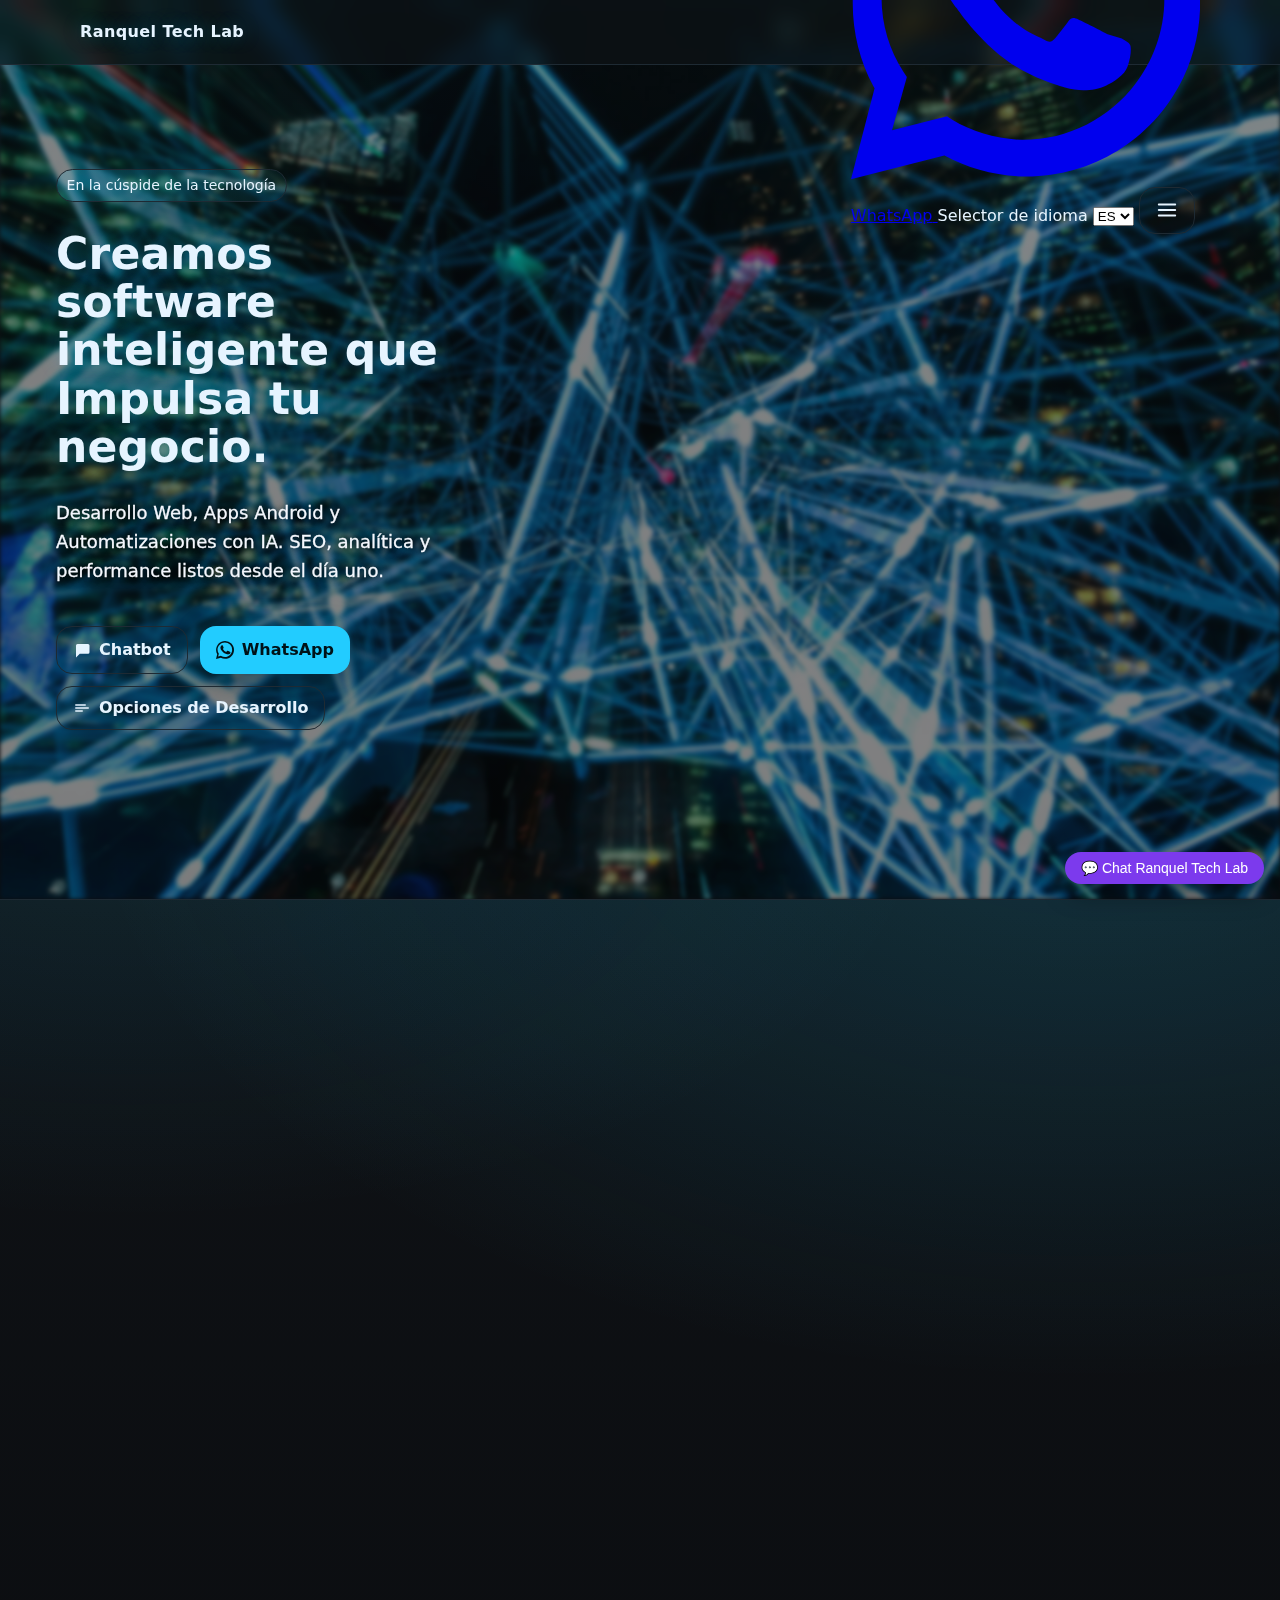
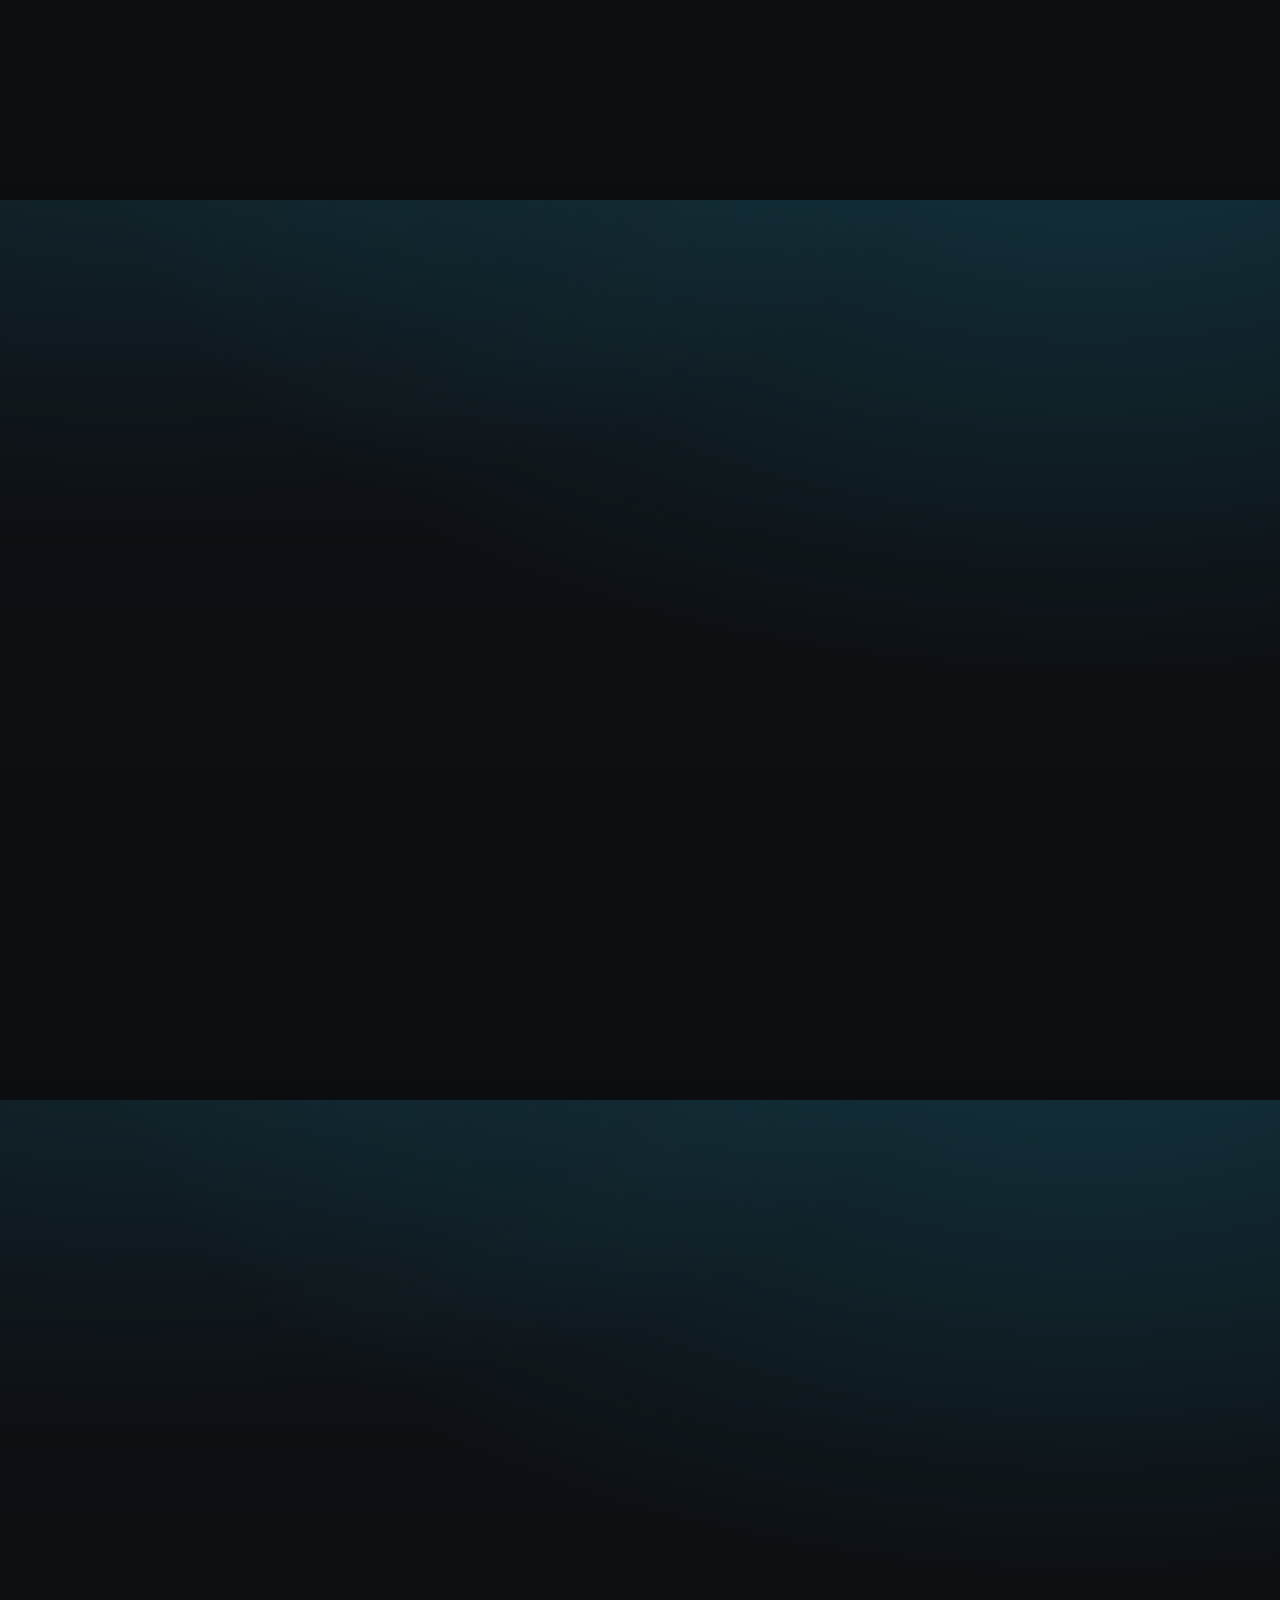
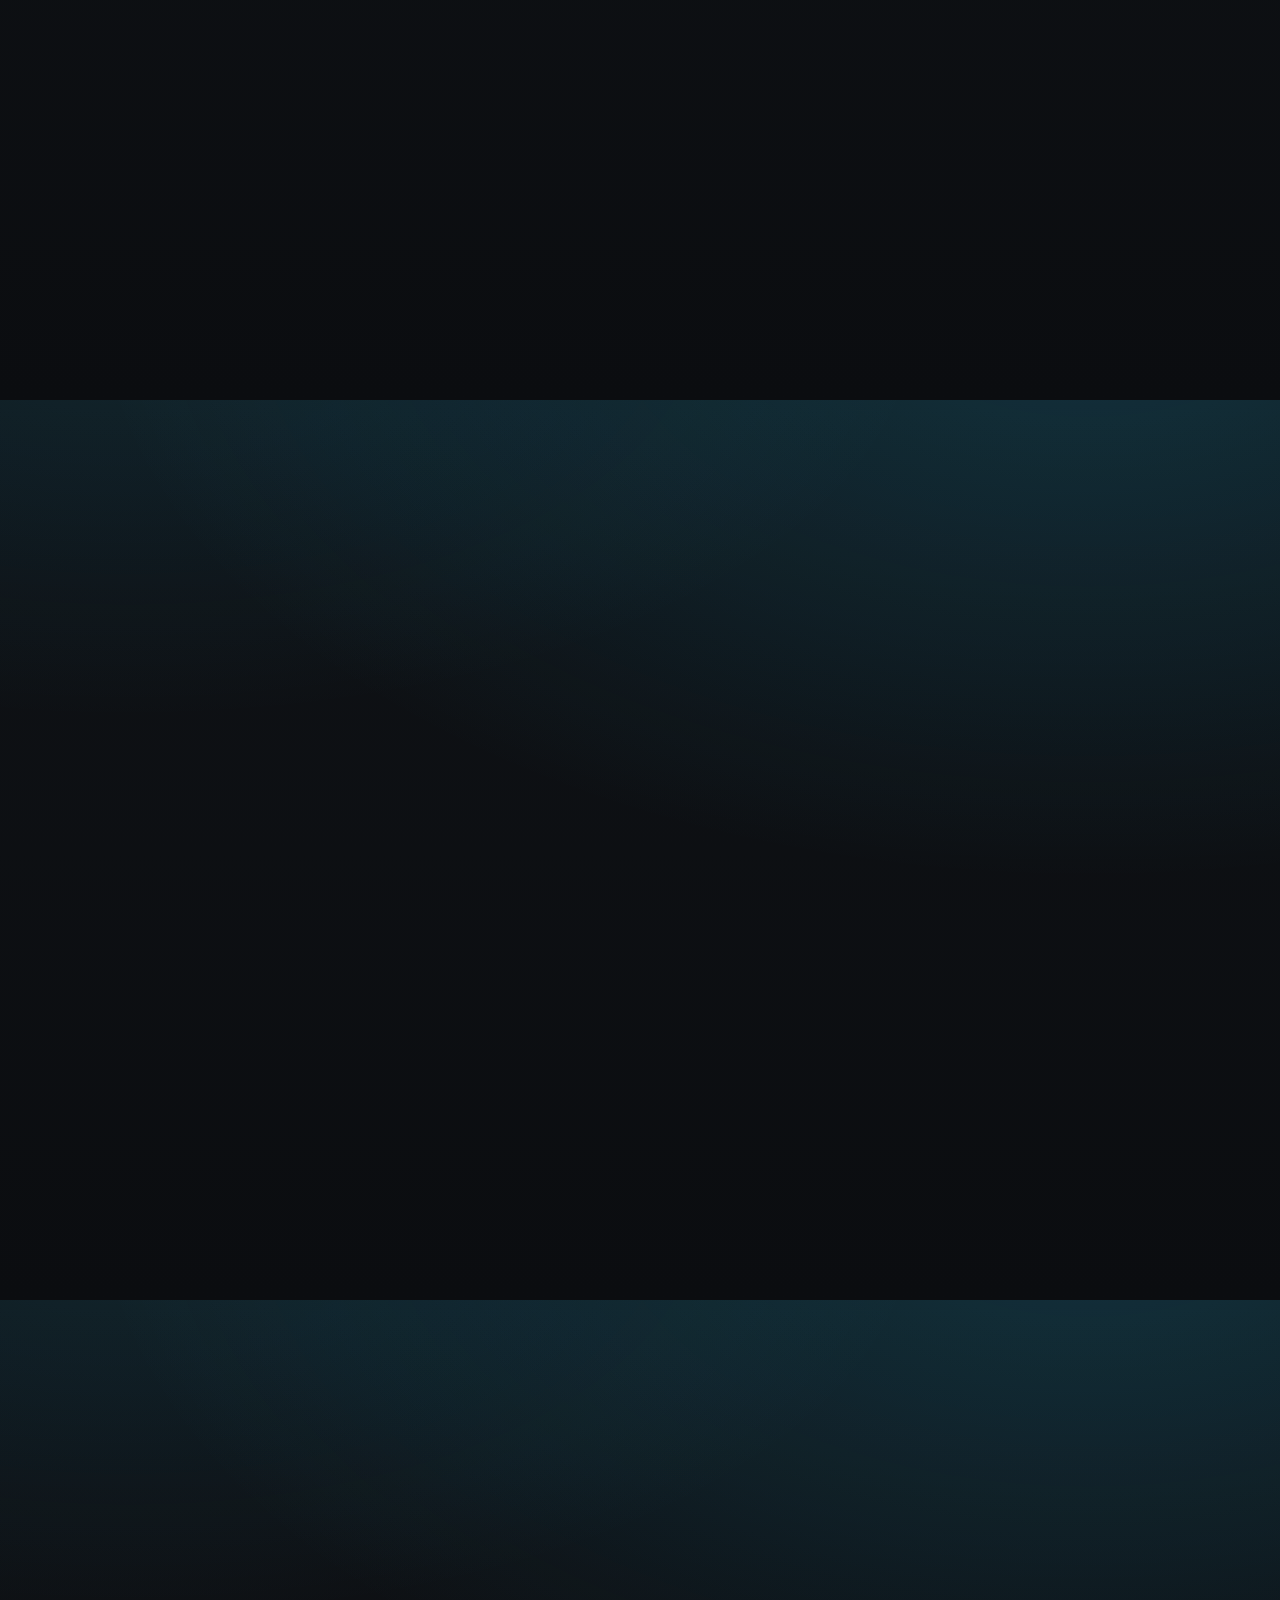
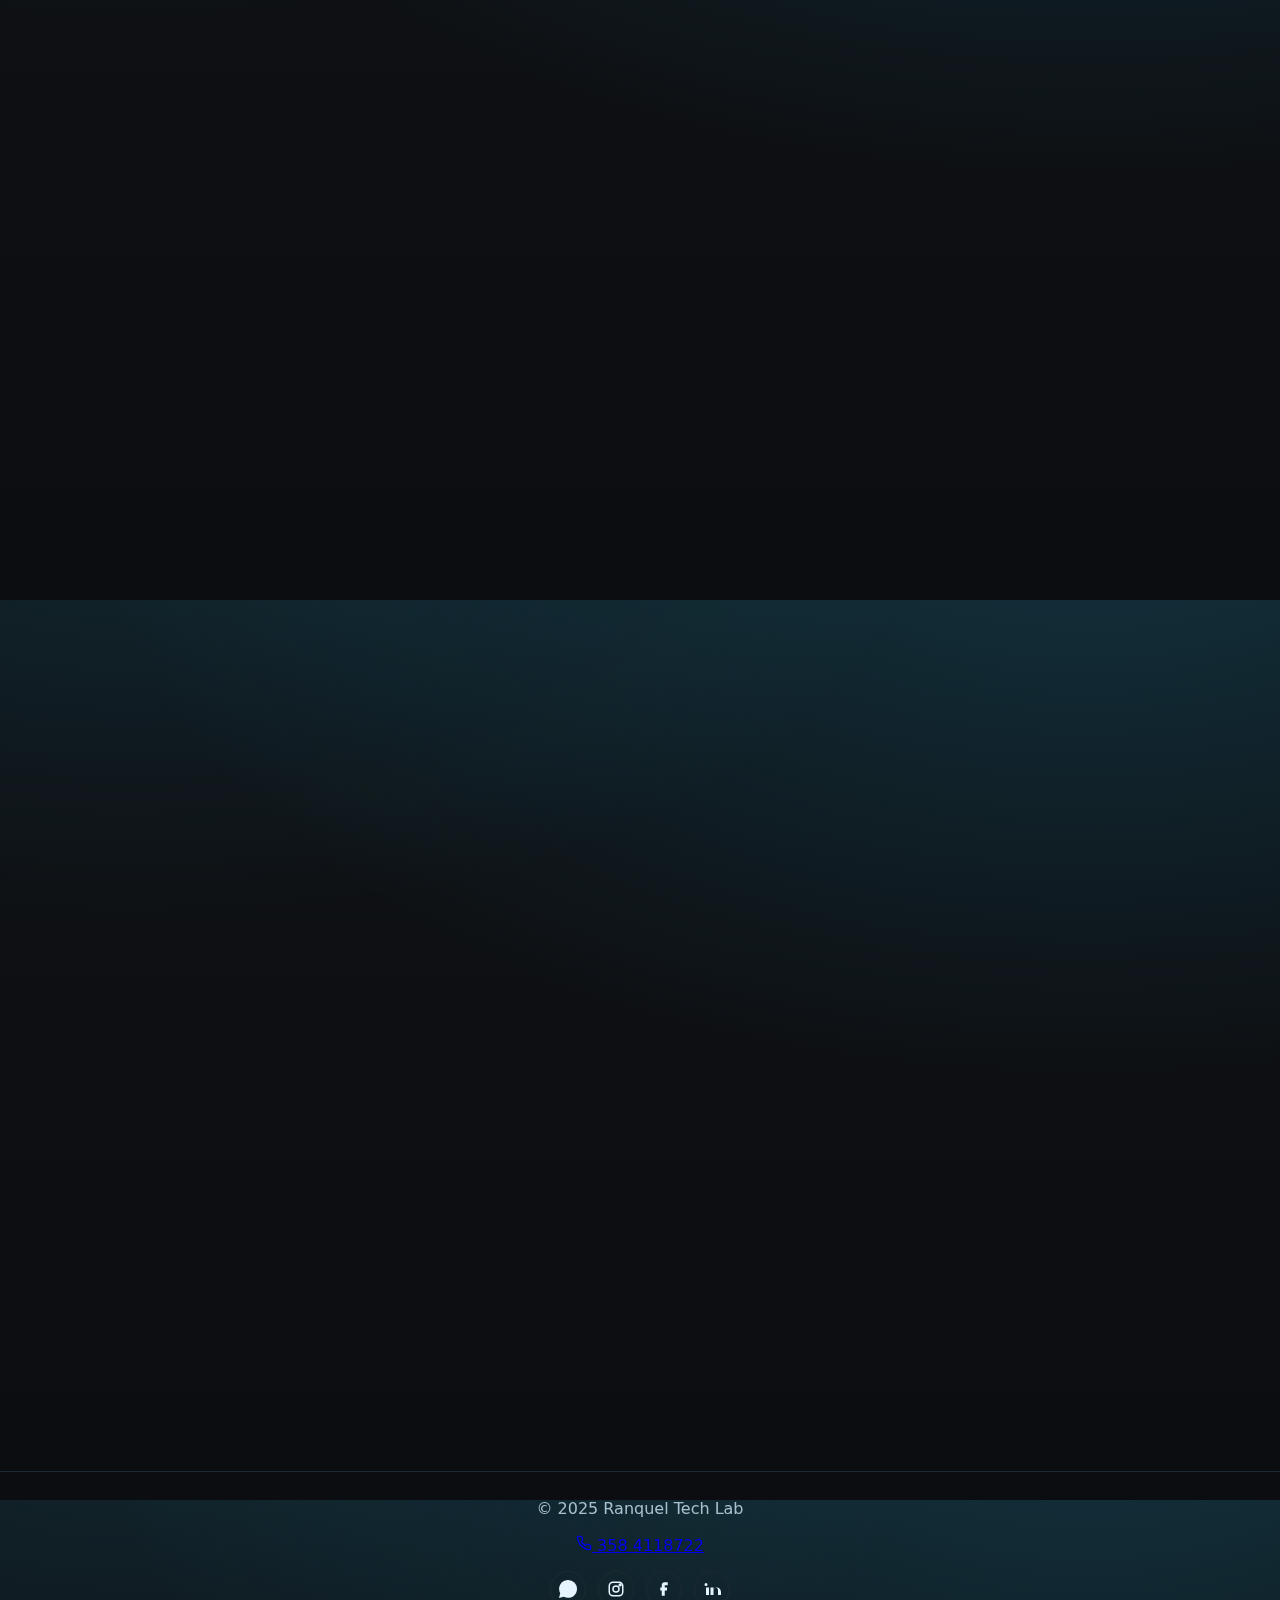
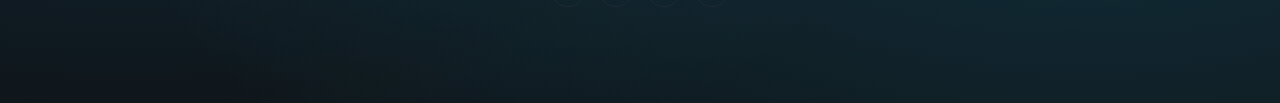
<file: index.html>
<!DOCTYPE html>
<html lang="es" class="dark">
<head>
  <!-- Google tag (gtag.js) -->
<script async src="https://www.googletagmanager.com/gtag/js?id=G-JY9JDYZB52"></script>
<script>
  window.dataLayer = window.dataLayer || [];
  function gtag(){dataLayer.push(arguments);}
  gtag('js', new Date());

  gtag('config', 'G-JY9JDYZB52');
</script>
  <!-- Google Tag Manager -->
<script>(function(w,d,s,l,i){w[l]=w[l]||[];w[l].push({'gtm.start':
new Date().getTime(),event:'gtm.js'});var f=d.getElementsByTagName(s)[0],
j=d.createElement(s),dl=l!='dataLayer'?'&l='+l:'';j.async=true;j.src=
'https://www.googletagmanager.com/gtm.js?id='+i+dl;f.parentNode.insertBefore(j,f);
})(window,document,'script','dataLayer','GTM-5KXJQC2L');</script>
<!-- End Google Tag Manager -->
  
  <meta charset="UTF-8">
  <meta name="viewport" content="width=device-width, initial-scale=1.0">
  <meta name="robots" content="index, follow">
  <meta name="referrer" content="strict-origin-when-cross-origin">
  <meta http-equiv="Content-Security-Policy" content="default-src 'self'; script-src 'self' 'unsafe-inline' https://www.googletagmanager.com https://www.google-analytics.com https://cdn.emailjs.com; connect-src 'self' https://www.googletagmanager.com https://www.google-analytics.com https://region1.google-analytics.com https://formsubmit.co; img-src 'self' data: https://www.google-analytics.com; style-src 'self' 'unsafe-inline'; object-src 'none'; frame-ancestors 'self'; form-action 'self' https://formsubmit.co; base-uri 'self'; upgrade-insecure-requests">
  
  <!-- SEO Meta Tags -->
  <title>Desarrollo Web, Apps e IA en Río Cuarto - Ranquel Tech Lab</title>
  <meta name="title" content="Desarrollo Web, Apps e IA en Río Cuarto - Ranquel Tech Lab">
 <meta name="description" content="Desarrollo web, tiendas online, apps Android/iOS y software con IA en Río Cuarto, Córdoba. Soluciones digitales para empresas de Argentina.">
  <meta name="keywords" content="desarrollo web Río Cuarto, diseño web Río Cuarto, agencia de desarrollo web en Río Cuarto, tienda online Río Cuarto, e-commerce Río Cuarto, desarrollo e-commerce Córdoba, desarrollo de páginas web Córdoba, desarrollo web Córdoba, desarrollo web Argentina, desarrollo de software a medida Río Cuarto, software para empresas Río Cuarto, software para pymes Córdoba, software para agro, software para campo, software para agricultura, software para supermercados, software para retail, inteligencia artificial aplicada, desarrollo de IA, chatbots para empresas, desarrollo de chatbot, automatización con IA, Ranquel Tech Lab">
  
  <!-- Open Graph -->
  <meta property="og:title" content="Desarrollo Web, Apps e IA en Río Cuarto - Ranquel Tech Lab">
  <meta property="og:description" content="Desarrollo web, tiendas online, apps Android/iOS y software con IA para empresas, agro y supermercados de Córdoba y toda Argentina.">
  <meta property="og:type" content="website">
  <meta property="og:image" content="https://www.ranquel.com.ar/images/Portada.webp">
  
  <!-- Favicon -->
  <link rel="icon" type="image/x-icon" href="./favicon.ico">
  
  <!-- Styles -->
  <link rel="stylesheet" href="./styles.css">
<script async src="https://www.googletagmanager.com/gtag/js?id=AW-958141767"></script><script>window.dataLayer=window.dataLayer||[];function gtag(){dataLayer.push(arguments);}gtag('js',new Date());gtag('config','AW-958141767');</script>
<link rel="canonical" href="https://www.ranquel.com.ar/" />
  <meta name="msvalidate.01" content="00DE2115FC620736E7EE40338539231F" />
  <script type="application/ld+json">
{
  "@context": "https://schema.org",
  "@graph": [
    {
      "@type": "Organization",
      "@id": "https://www.ranquel.com.ar/#organization",
      "name": "Ranquel Tech Lab",
      "url": "https://www.ranquel.com.ar/",
      "logo": "https://www.ranquel.com.ar/images/Logo-Ranquel-Tech-Lab.webp",
      "sameAs": [
        "https://www.linkedin.com/company/110287332/",
        "https://www.instagram.com/ranqueltechlab/",
        "https://www.facebook.com/ranqueltechlab"
      ]
    },
    {
      "@type": "LocalBusiness",
      "@id": "https://www.ranquel.com.ar/#localbusiness",
      "name": "Ranquel Tech Lab",
      "url": "https://www.ranquel.com.ar/",
      "image": "https://www.ranquel.com.ar/images/Portada.webp",
      "telephone": "+54 9 358 4118722",
      "address": {
        "@type": "PostalAddress",
        "addressLocality": "Río Cuarto",
        "addressRegion": "Córdoba",
        "addressCountry": "AR"
      },
      "areaServed": [
        { "@type": "City", "name": "Río Cuarto" },
        { "@type": "AdministrativeArea", "name": "Córdoba" },
        { "@type": "Country", "name": "Argentina" }
      ],
      "priceRange": "$$",
      "knowsAbout": [
        "desarrollo web",
        "tiendas online y e-commerce",
        "apps Android y iOS",
        "software a medida para empresas",
        "software para agro",
        "software para supermercados y retail",
        "chatbots con IA",
        "automatizaciones con inteligencia artificial",
        "SEO y publicidad online"
      ]
    },
    {
      "@type": "WebSite",
      "@id": "https://www.ranquel.com.ar/#website",
      "url": "https://www.ranquel.com.ar/",
      "name": "Ranquel Tech Lab",
      "inLanguage": "es",
      "publisher": {
        "@id": "https://www.ranquel.com.ar/#organization"
      }
    },
    {
      "@type": "BreadcrumbList",
      "@id": "https://www.ranquel.com.ar/#breadcrumb",
      "itemListElement": [
        {
          "@type": "ListItem",
          "position": 1,
          "name": "Inicio",
          "item": "https://www.ranquel.com.ar/"
        }
      ]
    }
  ]
}
</script>
  <meta property="og:url" content="https://www.ranquel.com.ar/">
  <meta name="robots" content="index,follow">

<meta name="twitter:card" content="summary_large_image">
<meta name="twitter:title" content="Desarrollo Web, Apps e IA en Río Cuarto - Ranquel Tech Lab">
<meta name="twitter:description" content="Desarrollo web, tiendas online, apps Android/iOS y software con IA para empresas, agro y supermercados de Córdoba y toda Argentina.">
<meta name="twitter:image" content="https://www.ranquel.com.ar/images/Portada.webp">
  <script type="application/ld+json">
{
  "@context": "https://schema.org",
  "@graph": [
    {
      "@type": "Organization",
      "@id": "https://www.ranquel.com.ar/#organization",
      "name": "Ranquel Tech Lab",
      "url": "https://www.ranquel.com.ar/",
      "logo": "https://www.ranquel.com.ar/images/Logo-Ranquel-Tech-Lab.webp",
      "sameAs": [
        "https://www.linkedin.com/company/110287332/",
        "https://www.instagram.com/ranqueltechlab/",
        "https://www.facebook.com/ranqueltechlab"
      ]
    },
    {
      "@type": "LocalBusiness",
      "@id": "https://www.ranquel.com.ar/#localbusiness",
      "name": "Ranquel Tech Lab",
      "url": "https://www.ranquel.com.ar/",
      "image": "https://www.ranquel.com.ar/images/Portada.webp",
      "telephone": "+54 9 358 4118722",
      "address": {
        "@type": "PostalAddress",
        "addressLocality": "Río Cuarto",
        "addressRegion": "Córdoba",
        "addressCountry": "AR"
      },
      "areaServed": [
        { "@type": "City", "name": "Río Cuarto" },
        { "@type": "AdministrativeArea", "name": "Córdoba" },
        { "@type": "Country", "name": "Argentina" }
      ],
      "priceRange": "$$",
      "knowsAbout": [
        "desarrollo web",
        "tiendas online y e-commerce",
        "apps Android y iOS",
        "software a medida para empresas",
        "software para agro",
        "software para supermercados y retail",
        "chatbots con IA",
        "automatizaciones con inteligencia artificial",
        "SEO y publicidad online"
      ]
    },
    {
      "@type": "WebSite",
      "@id": "https://www.ranquel.com.ar/#website",
      "url": "https://www.ranquel.com.ar/",
      "name": "Ranquel Tech Lab",
      "inLanguage": "es",
      "publisher": {
        "@id": "https://www.ranquel.com.ar/#organization"
      }
    },
    {
      "@type": "BreadcrumbList",
      "@id": "https://www.ranquel.com.ar/#breadcrumb",
      "itemListElement": [
        {
          "@type": "ListItem",
          "position": 1,
          "name": "Inicio",
          "item": "https://www.ranquel.com.ar/"
        }
      ]
    }
  ]
}
</script>
<!-- Google tag (gtag.js) -->
<script async src="https://www.googletagmanager.com/gtag/js?id=AW-958141767"></script>
<script>
  window.dataLayer = window.dataLayer || [];
  function gtag(){dataLayer.push(arguments);}
  gtag('js', new Date());

  gtag('config', 'AW-958141767');
</script>
  <!-- Event snippet for Reservar cita conversion page -->
<script>
  gtag('event', 'conversion', {'send_to': 'AW-958141767/aqEJCMyjvccbEMeq8MgD'});
</script>

<meta name="twitter:url" content="https://www.ranquel.com.ar/">
  <!-- Bing Webmaster Tools verification -->
  <meta name="msvalidate.01" content="00DE2115FC620736E7EE40338539231F" />
</head>
<body>

  <!-- Formulario oculto para leads (FormSubmit) -->
  <form
    id="leadForm"
    action="https://formsubmit.co/ajax/ranqueltechlab@gmail.com"
    method="POST"
    style="display:none;"
  >
    <input type="hidden" name="nombre" />
    <input type="hidden" name="whatsapp" />
    <input type="hidden" name="email" />
    <input type="hidden" name="presupuesto" />
    <input type="hidden" name="observaciones" />

    <input type="hidden" name="_next" value="https://www.ranquel.com.ar/gracias" />
    <input type="hidden" name="_subject" value="Nuevo presupuesto desde el chatbot" />
  </form>

  <!-- EmailJS SDK + configuración de plantillas -->
  <script src="https://cdn.emailjs.com/sdk/3.11.0/email.min.js"></script>
  <script>
    window.EMAILJS_CONFIG = {
      publicKey: 'TU_PUBLIC_KEY',
      serviceId: 'service_xxxxxx',
      templateLead: 'template_presupuesto',
      templateVideollamada: 'template_videollamada'
    };

    (function () {
      if (window.emailjs && window.EMAILJS_CONFIG.publicKey) {
        emailjs.init(window.EMAILJS_CONFIG.publicKey);
      }
    })();
  </script>

  <!-- Header -->
  <header id="header" class="backdrop">
    <nav class="wrap">
      <a href="#" class="logo neon" data-nav="inicio">Ranquel Tech Lab</a>
      <div class="nav-actions">
        <a href="https://wa.me/5493584118722" class="nav-whatsapp" data-whatsapp-location="wsp_head">
          <svg viewBox="0 0 24 24" fill="currentColor" aria-hidden="true">
            <path d="M20.52 3.48A11.94 11.94 0 0 0 12.06 0C5.46 0 0.12 5.34 0.12 11.94c0 2.1.54 4.08 1.5 5.82L0 24l6.42-1.62c1.68.9 3.6 1.44 5.64 1.44 6.6 0 11.94-5.34 11.94-11.94 0-3.18-1.26-6.06-3.48-8.4ZM12.06 21.3c-1.86 0-3.6-.48-5.1-1.38l-.36-.24-3.78.96 1.02-3.66-.24-.36a9.6 9.6 0 0 1-1.5-5.04c0-5.34 4.38-9.72 9.72-9.72a9.7 9.7 0 0 1 6.9 2.88 9.7 9.7 0 0 1 2.82 6.84c0 5.34-4.38 9.72-9.72 9.72Zm5.58-7.26c-.3-.18-1.74-.9-2.01-1.02-.27-.12-.48-.18-.69.12-.21.3-.78 1.02-.96 1.23-.18.21-.36.24-.66.06-.3-.18-1.26-.45-2.4-1.5-.9-.81-1.5-1.8-1.68-2.1-.18-.3-.02-.48.16-.66.16-.16.3-.36.45-.54.15-.18.21-.3.3-.51.09-.21.03-.39-.03-.57-.06-.18-.69-1.65-.96-2.28-.24-.57-.48-.48-.69-.48h-.57c-.21 0-.57.09-.87.39-.3.3-1.14 1.11-1.14 2.7 0 1.59 1.17 3.12 1.35 3.33.18.21 2.31 3.51 5.61 4.83.78.33 1.38.51 1.86.66.78.24 1.5.21 2.07.12.63-.09 1.95-.78 2.22-1.53.27-.75.27-1.38.18-1.53-.09-.15-.27-.24-.57-.42Z" />
          </svg>
          <span>WhatsApp</span>
        </a>
        <label class="visually-hidden" for="langSelector">Selector de idioma</label>
        <select id="langSelector" class="lang-select">
          <option value="es" selected>ES</option>
          <option value="en">EN</option>
        </select>
        <button id="menuToggle" class="btn btn-ghost" aria-label="Abrir menú" aria-expanded="false">
        <svg id="menuIcon" width="22" height="22" viewBox="0 0 24 24" fill="none" stroke="currentColor" stroke-width="2" stroke-linecap="round" stroke-linejoin="round">
          <path d="M3 6h18"/>
          <path d="M3 12h18"/>
          <path d="M3 18h18"/>
        </svg>
        </button>
      </div>
    </nav>
    <div id="mobileMenu" class="mobile-menu" style="display: none;">
      <ul class="wrap">
        <li><a href="#" class="panel" data-nav="inicio" data-i18n="nav.home">Inicio</a></li>
        <li><a href="#about" class="panel" data-anchor="about" data-i18n="nav.about">Sobre</a></li>
        <li><a href="#services" class="panel" data-anchor="services" data-i18n="nav.services">Servicios</a></li>
        <li><a href="#ia" class="panel" data-anchor="ia" data-i18n="nav.ai">IA aplicada</a></li>
        <li><a href="#marketing" class="panel" data-anchor="marketing" data-i18n="nav.marketing">Marketing</a></li>
        <li><a href="#metodo" class="panel" data-anchor="metodo" data-i18n="nav.method">Método</a></li>
        <li><a href="#" class="panel" data-nav="opciones" data-i18n="nav.options">Opciones de Desarrollo</a></li>
      </ul>
    </div>
  </header>

  <!-- Main Content -->
  <main id="mainContent">
    
    <!-- Vista Inicio -->
    <div id="vistaInicio">
      
      <!-- Hero Section -->
      <section id="hero">
        <div class="hero-background"></div>
        <div class="wrap">
          <div class="hero-content">
            <div class="hero-text">
              <span class="badge" data-reveal data-i18n="hero.badge">En la cúspide de la tecnología</span>
              <h1 class="neon" data-reveal data-i18n="hero.title">Creamos software inteligente que<br>Impulsa tu negocio.</h1>
              <p class="hero-subtitle" data-reveal data-i18n="hero.subtitle">Desarrollo Web, Apps Android, Automatizaciones con IA. SEO, analítica y performance listos desde el día uno.</p>
              <div class="hero-buttons" data-reveal>
            <button id="btnChatbot" class="btn btn-ghost">
              <svg width="18" height="18" viewBox="0 0 24 24" fill="currentColor">
                <path d="M4 4h16a2 2 0 0 1 2 2v9a2 2 0 0 1-2 2H9l-5 5V6a2 2 0 0 1 2-2Z"/>
              </svg>
              <span data-i18n="hero.chatbot">Chatbot</span>
            </button>
            <a href="https://wa.me/5493584118722" class="btn btn-accent glow" data-whatsapp-location="hero">
              <svg width="18" height="18" viewBox="0 0 24 24" fill="currentColor">
                <path d="M20.52 3.48A11.94 11.94 0 0 0 12.06 0C5.46 0 0.12 5.34 0.12 11.94c0 2.1.54 4.08 1.5 5.82L0 24l6.42-1.62c1.68.9 3.6 1.44 5.64 1.44 6.6 0 11.94-5.34 11.94-11.94 0-3.18-1.26-6.06-3.48-8.4ZM12.06 21.3c-1.86 0-3.6-.48-5.1-1.38l-.36-.24-3.78.96 1.02-3.66-.24-.36a9.6 9.6 0 0 1-1.5-5.04c0-5.34 4.38-9.72 9.72-9.72a9.7 9.7 0 0 1 6.9 2.88 9.7 9.7 0 0 1 2.82 6.84c0 5.34-4.38 9.72-9.72 9.72Zm5.58-7.26c-.3-.18-1.74-.9-2.01-1.02-.27-.12-.48-.18-.69.12-.21.3-.78 1.02-.96 1.23-.18.21-.36.24-.66.06-.3-.18-1.26-.45-2.4-1.5-.9-.81-1.5-1.8-1.68-2.1-.18-.3-.02-.48.16-.66.16-.16.3-.36.45-.54.15-.18.21-.3.3-.51.09-.21.03-.39-.03-.57-.06-.18-.69-1.65-.96-2.28-.24-.57-.48-.48-.69-.48h-.57c-.21 0-.57.09-.87.39-.3.3-1.14 1.11-1.14 2.7 0 1.59 1.17 3.12 1.35 3.33.18.21 2.31 3.51 5.61 4.83.78.33 1.38.51 1.86.66.78.24 1.5.21 2.07.12.63-.09 1.95-.78 2.22-1.53.27-.75.27-1.38.18-1.53-.09-.15-.27-.24-.57-.42Z"/>
              </svg>
              <span data-i18n="hero.whatsapp">WhatsApp</span>
            </a>
                          <button id="btnOpciones" class="btn btn-ghost">
              <svg width="18" height="18" viewBox="0 0 24 24" fill="currentColor">
                <path d="M3 7h14v2H3V7Zm0 4h18v2H3v-2Zm0 4h10v2H3v-2Z"/>
              </svg>
              <span data-i18n="hero.options">Opciones de Desarrollo</span>
            </button>
          </div>
            </div>
          </div>
        </div>
      </section>

      <!-- About Section -->
      <section id="about" class="wrap section-padding">
        <h2 class="section-title" data-reveal data-i18n="about.title">Sobre nosotros</h2>
        <div class="about-grid">
          <div data-reveal>
            <p data-i18n="about.p1">En Ranquel Tech Lab diseñamos y desarrollamos sitios web, apps Android y sistemas en Java integrados con IA. Unimos diseño, código y automatización para convertir ideas en productos reales, medibles y escalables.</p>
            <p data-i18n="about.p2">Por que todo se puede <strong>Codificar</strong>, podemos diseñar el software a medida que necesites. Nos comentas donde está tu cuello de botella o tu necesidad de mejora, analizamos la situación y damos soluciones.</p>
            <div style="margin-top: 16px;">
              <button class="btn btn-accent glow btn-opciones" data-i18n="about.cta">Conocé Opciones de Desarrollo</button>
            </div>
          </div>
          <div class="thumb" data-reveal>
            <img class="thumb-img" alt="Sobre nosotros" src="./images/Sobre-nosotros.webp" loading="lazy">
          </div>
        </div>
      </section>

      <!-- Services Section -->
      <section id="services" class="wrap section-padding">
        <h2 class="section-title" data-reveal data-i18n="services.title">Servicios</h2>
        <div class="grid grid-3">
          <article class="panel glow" data-reveal>
            <div class="thumb">
              <img class="thumb-img" alt="Desarrollo Web" src="./images/Desarrollo-web.webp" loading="lazy">
            </div>
            <h3 data-i18n="services.web.title">Desarrollo Web</h3>
            <p data-i18n="services.web.desc">Resolvemos de posicionamiento web y marca, performance, e-commerce (tiendas digitales) y landings rápidas.</p>
          </article>
          <article class="panel glow" data-reveal>
            <div class="thumb">
              <img class="thumb-img" alt="Dominios" src="./images/Dominios.webp" loading="lazy">
            </div>
            <h3 data-i18n="services.domains.title">Dominios</h3>
            <p data-i18n="services.domains.desc">Nos encargamos de tu hosting y el dominio que necesitás para tu página web.</p>
          </article>
          <article class="panel glow" data-reveal>
            <div class="thumb">
              <img class="thumb-img" alt="Apps Android" src="./images/Apps-android.webp" loading="lazy">
            </div>
            <h3 data-i18n="services.apps.title">Apps Multi dispositivos</h3>
            <p data-i18n="services.apps.desc">Generamos Apps optimizadas para todos los dispositivos en Java/Kotlin, publicación en Play Store y App Store.</p>
          </article>
          <article class="panel glow" data-reveal>
            <div class="thumb">
              <img class="thumb-img" alt="Sistemas a medida" src="./images/Sistemas-a-medida.webp" loading="lazy">
            </div>
            <h3 data-i18n="services.systems.title">Sistemas a medida</h3>
            <p data-i18n="services.systems.desc">Por que toda empresa es unica, generamos las soluciones a la altura de tu negocio o sistema, Java/Node.js, dashboards y microservicios y mucho más.</p>
          </article>
          <article class="panel glow" data-reveal>
            <div class="thumb">
              <img class="thumb-img" alt="SEO + Ads" src="./images/SEO-+-Ads.webp" loading="lazy">
            </div>
            <h3 data-i18n="services.seo.title">SEO + Ads</h3>
            <p data-i18n="services.seo.desc">PUblicitá en los principales buscadores y Apps del momento Google- Bing - Meta con medición y experimentos. Tu Web/App reconocible en el mundo.</p>
          </article>
          <article class="panel glow" data-reveal>
            <div class="thumb">
              <img class="thumb-img" alt="Analítica" src="./images/Analitica.webp" loading="lazy">
            </div>
            <h3 data-i18n="services.analytics.title">Analítica</h3>
            <p data-i18n="services.analytics.desc"> Conectamos tu App/Web a todo el sistema web para reconocimiento de los entornos digitales como Google Analitycs, GTM, Search Console, Meta y Bing Webmaste, para obtener datos fidelignos y con esto poder tomar las mejores desiciones, tanto publicitarias como de ventas o exposición de tu marca.. .</p>
          </article>
        </div>
      </section>

      <!-- IA Aplicada Section -->
      <section id="ia" class="wrap section-padding">
        <div class="text-center">
        <h2 class="neon section-title" data-reveal data-i18n="ia.title">IA aplicada</h2>
          <p data-reveal data-i18n="ia.subtitle">En Ranquel Tech Lab la IA no es un extra: es parte del producto. Construimos caminos concretos para llevarla a tus procesos hoy, con métricas claras y foco en ROI. Aplicando Tecnología de Punta.</p>
        </div>
        <div class="grid grid-3">
          <article class="panel glow" data-reveal>
            <div class="thumb">
              <img class="thumb-img" alt="Asesoramiento" src="./images/Asesoramiento.webp" loading="lazy">
            </div>
            <h3 data-i18n="ia.consulting.title">Asesoramiento</h3>
            <p data-i18n="ia.consulting.desc">Auditamos procesos, datos, medimos tu madurez digital y detectamos "quick wins". Entregamos un plan 30-60-90 días con casos de uso priorizados, costos, métricas y ROI estimado para acelerar resultados.</p>
          </article>
          <article class="panel glow" data-reveal>
            <div class="thumb">
              <img class="thumb-img" alt="GPTs a medida" src="./images/GPTs-a-medida.webp" loading="lazy">
            </div>
            <h3 data-i18n="ia.gpts.title">GPTs a medida</h3>
            <p data-i18n="ia.gpts.desc">Creamos asistentes con el contexto de tu negocio (documentos, políticas, catálogos) y reglas propias. Se conectan a tus sistemas (ERP/CRM/AFIP/Sheets) para automatizar tareas, responder con trazabilidad y ejecutar flujos end-to-end.</p>
          </article>
          <article class="panel glow" data-reveal>
            <div class="thumb">
              <img class="thumb-img" alt="Bots conversacionales" src="./images/Bots-conversacionales.webp" loading="lazy">
            </div>
            <h3 data-i18n="ia.bots.title">Bots conversacionales</h3>
            <p data-i18n="ia.bots.desc">Web/WhatsApp/Instagram que atienden, reservan, cobran y escalan a un humano cuando corresponde. Entrenados con tu contenido, con analytics de conversaciones y mejoras continuas para elevar la experiencia del cliente.</p>
          </article>
        </div>
        <div class="text-center" style="margin-top: 20px;">
          <button class="btn btn-accent glow btn-opciones" data-reveal data-i18n="ia.cta">Conocé Opciones de Desarrollo</button>
        </div>
      </section>

      <!-- Marketing Section -->
      <section id="marketing" class="wrap section-padding">
        <h2 class="neon section-title text-center" data-reveal data-i18n="marketing.title">Marketing</h2>
        <p class="text-center marketing-subtitle" data-reveal data-i18n="marketing.subtitle">Con 13 años de experiencia en Marketing digital, hacemos que el dinero de tu inversión en publicidad digital rinda como Nunca Antes.</p>
        <div class="marketing-icons" data-reveal>
          <img src="./images/google.svg" alt="Google" class="marketing-icon" loading="lazy">
          <img src="./images/google-ads.svg" alt="Google Ads" class="marketing-icon" loading="lazy">
          <img src="./images/google-tag-manager.svg" alt="Google Tag Manager" class="marketing-icon" loading="lazy">
          <img src="./images/google-analytics.svg" alt="Google Analytics" class="marketing-icon" loading="lazy">
          <img src="./images/google-search-console.svg" alt="Google Search Console" class="marketing-icon" loading="lazy">
          <img src="./images/facebook.svg" alt="Facebook" class="marketing-icon" loading="lazy">
          <img src="./images/instagram.svg" alt="Instagram" class="marketing-icon" loading="lazy">
          <img src="./images/whatsapp.svg" alt="WhatsApp" class="marketing-icon" loading="lazy">
          <img src="./images/bing.svg" alt="Bing" class="marketing-icon" loading="lazy">
          <img src="./images/bing-ads.svg" alt="Bing Ads" class="marketing-icon" loading="lazy">
        </div>
      </section>

      <!-- Método Section -->
      <section id="metodo" class="wrap section-padding">
        <h2 class="section-title text-center" data-reveal data-i18n="method.title">Nuestro Método Ganador</h2>
        <p class="text-center" style="margin-top: 8px; color: var(--text-muted);" data-reveal data-i18n="method.subtitle">Te mostramos el paso a paso del ÉXITO.</p>
        <div class="metodo-grid">
          <article class="panel glow step step-left" data-reveal>
            <div class="badge">Paso 1</div>
            <div class="thumb thumb-contain">
              <img class="thumb-img" alt="Paso 1" src="./images/Escuchamos-las-necesidades-del-cliente.webp" loading="lazy">
            </div>
            <h3 data-i18n="method.step1.title">1 Escuchamos las Necesidades del Cliente.</h3>
            <p data-i18n="method.step1.desc">Para poder arrancar con cualquier proyecto necesitamos saber cuales son las necesides de nuestro clientes y el modo operandi de su negocio, solicitamos toda la información que nos puedan brindar...y ahora es cuando estamos en condiciones de seguir al próximo paso.</p>
          </article>
          
          <article class="panel glow step step-right" data-reveal>
            <div class="badge">Paso 2</div>
            <div class="thumb thumb-contain">
              <img class="thumb-img" alt="Paso 2" src="./images/Analizamos-la-competencia.webp" loading="lazy">
            </div>
            <h3 data-i18n="method.step2.title">2- Analizamos la competencia.</h3>
            <p data-i18n="method.step2.desc">Comparamos los standares de la competencia para superarlos.</p>
          </article>
          
          <article class="panel glow step step-left" data-reveal>
            <div class="badge">Paso 3</div>
            <div class="thumb thumb-contain">
              <img class="thumb-img" alt="Paso 3" src="./images/Estudiamos-el-proyecto.webp" loading="lazy">
            </div>
            <h3 data-i18n="method.step3.title">3- Estudiamos el Proyecto</h3>
            <p data-i18n="method.step3.desc">Con la información recopilada, buscamos las mejores estrategias tecnológicas que se adecúen a las necesidades y objetivos de nuestro clientes.</p>
          </article>
          
          <article class="panel glow step step-right" data-reveal>
            <div class="badge">Paso 4</div>
            <div class="thumb thumb-contain">
              <img class="thumb-img" alt="Paso 4" src="./images/Materealizando-objetivos.webp" loading="lazy">
            </div>
            <h3 data-i18n="method.step4.title">4- Materealizando Objetivos.</h3>
            <p data-i18n="method.step4.desc">Ponemos Marcha y hacemos maqueta previa según  todo la información obtenida y analizada. Se presenta una primera muestra de lo Trabajado y se abona un 50% del presupuesto.</p>
          </article>
          
          <article class="panel glow step step-left" data-reveal>
            <div class="badge">Paso 5</div>
            <div class="thumb thumb-contain">
              <img class="thumb-img" alt="Paso 5" src="./images/Conexion-buscadores-seo.webp" loading="lazy">
            </div>
            <h3 data-i18n="method.step5.title">5- Conexión con Buscadores y SEO</h3>
            <p data-i18n="method.step5.desc">Conectamos la web a Google Ads, Google Tag Manager, Google Analytics, Google Search Console, Meta (Facebook + Instagram + WhatsApp), Bing y Bing Ads. Optimización e Indexación de la Página para reconocimiento prioritario en buscadores.</p>
          </article>
          
          <article class="panel glow step step-right" data-reveal>
            <div class="badge">Paso 6</div>
            <div class="thumb thumb-contain">
              <img class="thumb-img" alt="Paso 6" src="./images/Entrega-de-la-web-Puesta-a-punto-y-seguimiento-mensual.webp" loading="lazy">
            </div>
            <h3 data-i18n="method.step6.title">6- Entrega de la web, Puesta a punto y seguimiento mensual.</h3>
            <p data-i18n="method.step6.desc">Ultimamos detalles. Se Abona el 50% del presupuesto restante. Hacemos entrega de la Página Web y hacemos un segumiento mensual para la implementación de nuevas tecnologías.</p>
          </article>
        </div>
      </section>

      <!-- Mapa Section -->
      <section class="wrap section-padding" aria-labelledby="mapa-title">
        <div class="panel glow" data-reveal>
          <div class="mapa-header">
            <div>
              <p class="badge">Visitá nuestras oficinas</p>
              <h3 id="mapa-title" class="section-title" style="margin-top: 6px;">Estamos en Río Cuarto</h3>
              <p style="color: var(--text-muted); margin-top: 4px;">Av. San Martín 1207, Río Cuarto, Córdoba</p>
            </div>
            <a class="btn btn-accent glow" href="https://www.google.com/maps/dir/?api=1&destination=Av.+San+Mart%C3%ADn+1207,+R%C3%ADo+Cuarto,+C%C3%B3rdoba" target="_blank" rel="noopener">Cómo llegar</a>
          </div>
          <div class="mapa-embed" role="presentation">
            <iframe
              title="Mapa de Ranquel Tech Lab"
              src="https://www.google.com/maps/embed?pb=!1m18!1m12!1m3!1d3348.264816986254!2d-64.35662619999999!3d-33.1150278!2m3!1f0!2f0!3f0!3m2!1i1024!2i768!4f13.1!3m3!1m2!1s0x95cc42b7736cbb0d%3A0xb1b77b70c49ab0f3!2sAv.%20San%20Mart%C3%ADn%201207%2C%20R%C3%ADo%20Cuarto%2C%20C%C3%B3rdoba!5e0!3m2!1ses-419!2sar!4v1731111111111!5m2!1ses-419!2sar"
              width="100%"
              height="360"
              style="border:0;"
              allowfullscreen=""
              loading="lazy"
              referrerpolicy="no-referrer-when-downgrade"></iframe>
          </div>
        </div>
      </section>

    </div>

    <!-- Vista Opciones de Desarrollo -->
    <div id="vistaOpciones" style="display: none;">
      <section class="wrap" style="padding-top: 80px; padding-bottom: 80px;">
        <div class="panel glow" style="padding: 20px;" data-reveal>
          <h2 class="neon" style="font-size: clamp(26px,4vw,40px); font-weight: 800;" data-i18n="options.title">Opciones de Desarrollo</h2>
          <p style="margin-top: 8px; color: var(--text-muted);" data-i18n="options.subtitle">Porque lo que soñás lo podemos <strong>codificar</strong>. Elegí un vertical o contanos tu idea y armamos el plan.</p>
        </div>
        <div class="grid grid-2" style="margin-top: 24px;">
          
          <article class="panel glow" data-reveal>
            <h3 data-i18n="options.industry.title">Industria (manufactura)</h3>
            <ul data-i18n="options.industry.list">
              <li>• Mantenimiento predictivo – Sensores (vibración/temperatura/consumo), modelo ML que anticipe fallas y genere órdenes en tu ERP/MES; alertas en Android.</li>
              <li>• Control de calidad por visión – Cámaras + modelos de visión (defectos, soldaduras, etiquetas) con registro y trazabilidad; OK/NO‑OK directo al SCADA.</li>
              <li>• Planificación y OEE inteligente – IA que secuencia órdenes minimizando setups y cuellos de botella; tablero OEE con causas automáticas.</li>
            </ul>
          </article>

          <article class="panel glow" data-reveal>
            <h3 data-i18n="options.finance.title">Finanzas (PyMEs)</h3>
            <ul data-i18n="options.finance.list">
              <li>• Lectura de comprobantes + AFIP – OCR + validación online, categorización contable y conciliación bancaria automática; banderas rojas por discrepancias.</li>
              <li>• Scoring de riesgo y mora – Modelos con variables contables/comerciales para priorizar cobranza, cupos y condiciones; semáforos y workflows.</li>
              <li>• Detección de fraude/anomalías – Gastos atípicos, proveedores duplicados, desvíos de caja; reglas + ML con auditoría y evidencia exportable.</li>
            </ul>
          </article>

          <article class="panel glow" data-reveal>
            <h3 data-i18n="options.hotel.title">Hotelería</h3>
            <ul data-i18n="options.hotel.list">
              <li>• Precios dinámicos (revenue) – Ajuste tarifario por demanda, clima y eventos locales; restricciones y upsells automáticos.</li>
              <li>• Chatbot omnicanal (Web/WhatsApp) – Disponibilidad, reservas, cobros y upgrades; integra PMS/Channel Manager.</li>
              <li>• Housekeeping asistido por visión – App Android que reconoce estado de habitación/amenities y optimiza turnos.</li>
            </ul>
          </article>

          <article class="panel glow" data-reveal>
            <h3 data-i18n="options.restaurant.title">Restaurants</h3>
            <ul data-i18n="options.restaurant.list">
              <li>• Forecast de demanda por plato – Predice ventas por franja y día; sugiere compras y mise en place para reducir quiebres/merma.</li>
              <li>• Upselling inteligente en POS – Sugerencias de combos y extras según historial y hora; A/B testing de menús y precios.</li>
              <li>• Control de porciones/mermas por visión – Cámaras + básculas conectadas para estandarizar raciones y detectar desvíos.</li>
            </ul>
          </article>

          <article class="panel glow" data-reveal>
            <h3 data-i18n="options.agro.title">Agro</h3>
            <ul data-i18n="options.agro.list">
              <li>• Detección temprana de plagas/nutrientes – Móvil/dron con visión que clasifica estrés y recomienda correctivos (se enlaza con FertiCalc).</li>
              <li>• Riego y fertilización prescriptiva – Modelos con clima/ET0/fenología que calculan lámina, EC/pH objetivo y dosis.</li>
              <li>• Logística de cosecha y rutas – Optimiza turnos, ventanas de descarga y fletes; integra precios y humedad/mermas.</li>
            </ul>
          </article>

          <article class="panel glow" data-reveal>
            <h3 data-i18n="options.mining.title">Minería</h3>
            <ul data-i18n="options.mining.list">
              <li>• Mantenimiento predictivo de flota pesada – Telemetría para anticipar fallas en palas/camiones; plan de repuestos.</li>
              <li>• Seguridad por visión (EPP/áreas) – Detección de casco/chaleco, zonas restringidas y proximidad a equipos; alertas.</li>
              <li>• Blend y recuperación en planta – Predice ley/recuperación y ajusta mezcla para maximizar producción y energía.</li>
            </ul>
          </article>

          <article class="panel glow" data-reveal>
            <h3 data-i18n="options.gov.title">Gobierno (sector público)</h3>
            <ul data-i18n="options.gov.list">
              <li>• Trámites inteligentes + validación automática – OCR de formularios y DNI; verificación en padrones; turnos y notificaciones.</li>
              <li>• Compras públicas y control del gasto con IA – Sobreprecios, proveedores vinculados y fraccionamiento; monitoreo y alertas.</li>
              <li>• Gestión urbana predictiva – Baches, alumbrado, residuos; ruteo óptimo de cuadrillas y modelos de riesgo de inundaciones/incendios.</li>
            </ul>
          </article>

        </div>
      </section>
    </div>

  </main>

  <!-- CTA Contact -->
  <section class="wrap" style="padding: 24px 0;">
    <div class="cta-rail glow" data-reveal>
      <div>
        <strong class="neon cta-title" data-i18n="cta.title">¿Consultas? Para Mayor Información Usá el ChatBot</strong>
        <span style="color: var(--text-muted);" data-i18n="cta.subtitle">Para presupuestos o Reuniones usá el ChatBot.</span>
      </div>
    </div>
  </section>

  <!-- Footer -->
  <footer>
    <div class="wrap footer-content">
      <p style="color: var(--text-muted);" data-i18n="footer.copy">© 2025 Ranquel Tech Lab</p>
      <a class="footer-phone" href="tel:+543584118722" aria-label="Llamar a Ranquel Tech Lab" data-call-location="footer_phone">
        <svg width="16" height="16" viewBox="0 0 24 24" fill="none" stroke="currentColor" stroke-width="2" stroke-linecap="round" stroke-linejoin="round">
          <path d="M22 16.92v3a2 2 0 0 1-2.18 2 19.79 19.79 0 0 1-8.63-3.07 19.5 19.5 0 0 1-6-6A19.79 19.79 0 0 1 2.12 4.18 2 2 0 0 1 4.11 2h3a2 2 0 0 1 2 1.72c.12.9.37 1.77.72 2.6a2 2 0 0 1-.45 2.11L8.09 9.91a16 16 0 0 0 6 6l1.48-1.48a2 2 0 0 1 2.11-.45c.83.35 1.7.6 2.6.72A2 2 0 0 1 22 16.92Z" />
        </svg>
        <span>358 4118722</span>
      </a>
      <div class="footer-icons">
        <a href="https://wa.me/5493584118722" aria-label="WhatsApp" class="footer-icon" target="_blank" rel="noopener noreferrer" data-whatsapp-location="footer">
          <svg width="18" height="18" viewBox="0 0 24 24" fill="currentColor">
            <path d="M20.52 3.48A11.94 11.94 0 0 0 12.06 0C5.46 0 0.12 5.34 0.12 11.94c0 2.1.54 4.08 1.5 5.82L0 24l6.42-1.62c1.68.9 3.6 1.44 5.64 1.44 6.6 0 11.94-5.34 11.94-11.94 0-3.18-1.26-6.06-3.48-8.4Z"/>
          </svg>
        </a>
        <a href="https://www.instagram.com/ranqueltechlab?utm_source=qr&igsh=MTlxaWxocWtuNncyZQ==" aria-label="Instagram" class="footer-icon" target="_blank" rel="noopener noreferrer">
          <svg width="18" height="18" viewBox="0 0 24 24" fill="none" stroke="currentColor" stroke-width="2">
            <rect x="3" y="3" width="18" height="18" rx="5"/>
            <circle cx="12" cy="12" r="4"/>
            <circle cx="17.5" cy="6.5" r="1.2" fill="currentColor"/>
          </svg>
        </a>
        <a href="https://www.facebook.com/ranqueltechlab" aria-label="Facebook" class="footer-icon" target="_blank" rel="noopener noreferrer">
          <svg width="18" height="18" viewBox="0 0 24 24" fill="currentColor">
            <path d="M13 3h4v4h-4v3h3v4h-3v7h-4v-7H7v-4h2V7a4 4 0 0 1 4-4Z"/>
          </svg>
        </a>
        <a href="https://www.linkedin.com/company/110287332/" aria-label="LinkedIn" class="footer-icon" target="_blank" rel="noopener noreferrer">
          <svg width="18" height="18" viewBox="0 0 24 24" fill="currentColor">
            <path d="M4 4a2 2 0 1 1 0 4 2 2 0 0 1 0-4Zm0 6h4v10H4V10Zm6 0h4v2.5c.6-1.2 2.1-2.5 4.3-2.5 3.1 0 5.7 2 5.7 6.4V20h-4v-6.4c0-1.9-1.1-3.2-2.7-3.2-1.5 0-3.3 1-3.3 3.2V20h-4V10Z"/>
          </svg>
        </a>
      </div>
    </div>
  </footer>

  <!-- JavaScript -->
  <script src="./script.js"></script>
  <div id="chatbot-container"></div>
</body>
  <!-- Google Tag Manager (noscript) -->
<noscript><iframe src="https://www.googletagmanager.com/ns.html?id=GTM-5KXJQC2L"
height="0" width="0" style="display:none;visibility:hidden"></iframe></noscript>
<!-- End Google Tag Manager (noscript) -->
</html>
</file>
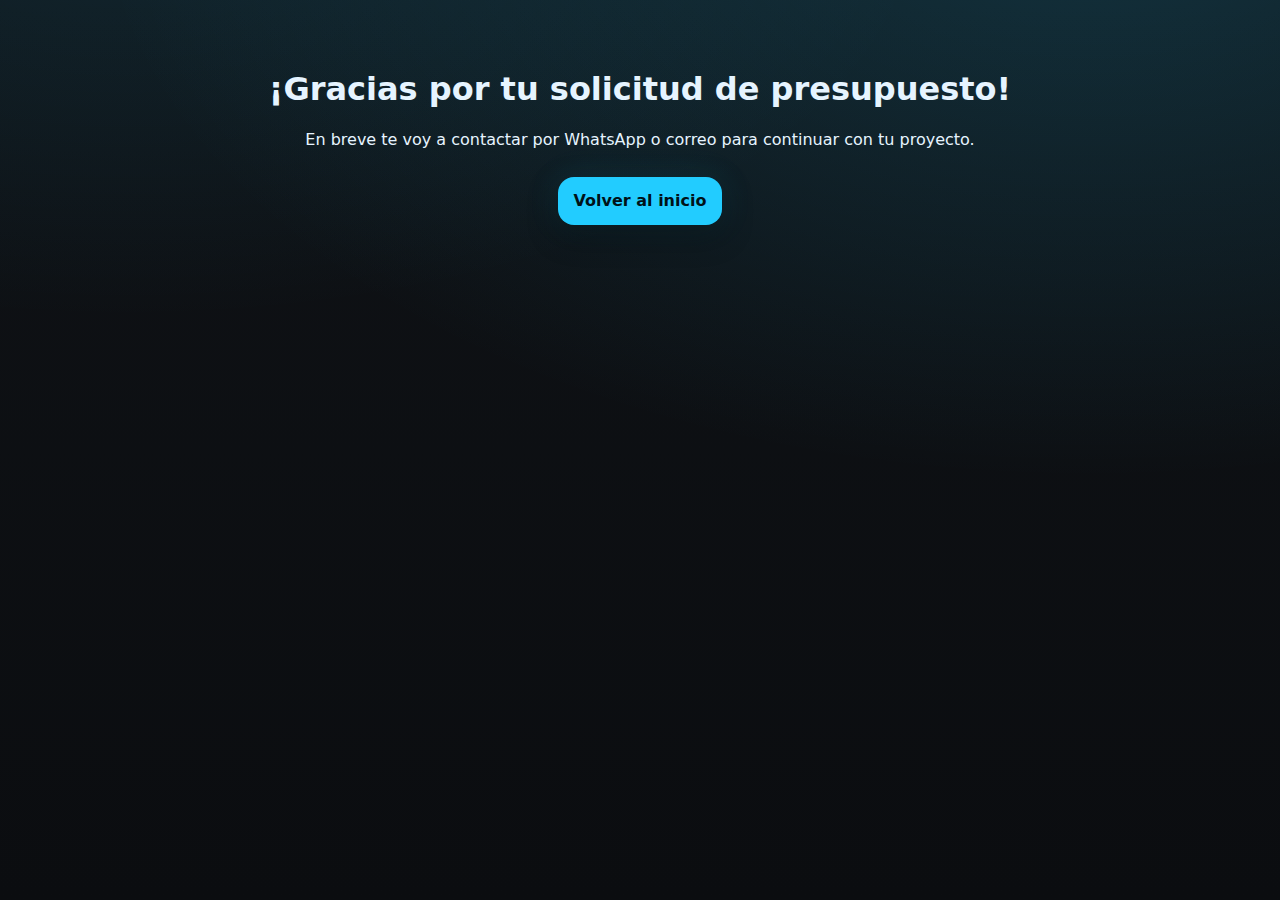
<file: gracias-presupuesto/index.html>
<!DOCTYPE html>
<html lang="es" class="dark">
<head>
  <meta charset="UTF-8">
  <meta name="viewport" content="width=device-width, initial-scale=1.0">
  <meta name="robots" content="index, follow">
  <meta name="referrer" content="strict-origin-when-cross-origin">
  <meta http-equiv="Content-Security-Policy" content="default-src 'self'; script-src 'self' 'unsafe-inline' https://www.googletagmanager.com https://www.google-analytics.com; connect-src 'self' https://www.google-analytics.com https://region1.google-analytics.com https://www.googletagmanager.com; img-src 'self' data: https://www.google-analytics.com; style-src 'self' 'unsafe-inline'; object-src 'none'; frame-ancestors 'self'; base-uri 'self'; upgrade-insecure-requests">
  <title>Gracias por tu solicitud de presupuesto | Ranquel Tech Lab</title>
  <link rel="stylesheet" href="../styles.css">
  <!-- GA4 / Google Ads base tags -->
  <script async src="https://www.googletagmanager.com/gtag/js?id=G-JY9JDYZB52"></script>
  <script>
    window.dataLayer = window.dataLayer || [];
    function gtag(){dataLayer.push(arguments);}
    gtag('js', new Date());
    gtag('config', 'G-JY9JDYZB52');
    gtag('config', 'AW-958141767');
  </script>
</head>
<body class="thankyou-page">
  <main class="wrap section-padding" style="min-height: 60vh; text-align:center;">
    <h1 class="section-title" style="margin-bottom: 12px;">¡Gracias por tu solicitud de presupuesto!</h1>
    <p style="margin-bottom: 24px;">En breve te voy a contactar por WhatsApp o correo para continuar con tu proyecto.</p>
    <a href="/" class="btn btn-accent glow">Volver al inicio</a>
  </main>

  <script>
    // Evento para marcar la conversión de envío de presupuesto
    gtag('event', 'presupuesto_enviado', {
      event_category: 'lead',
      event_label: 'presupuesto_web',
      value: 1
    });

    gtag('event', 'conversion', {
      'send_to': 'AW-958141767/bgv6CNz5mcUbEMeq8MgD',
      'value': 1.0,
      'currency': 'ARS'
    });
  </script>
</body>
</html>
</file>
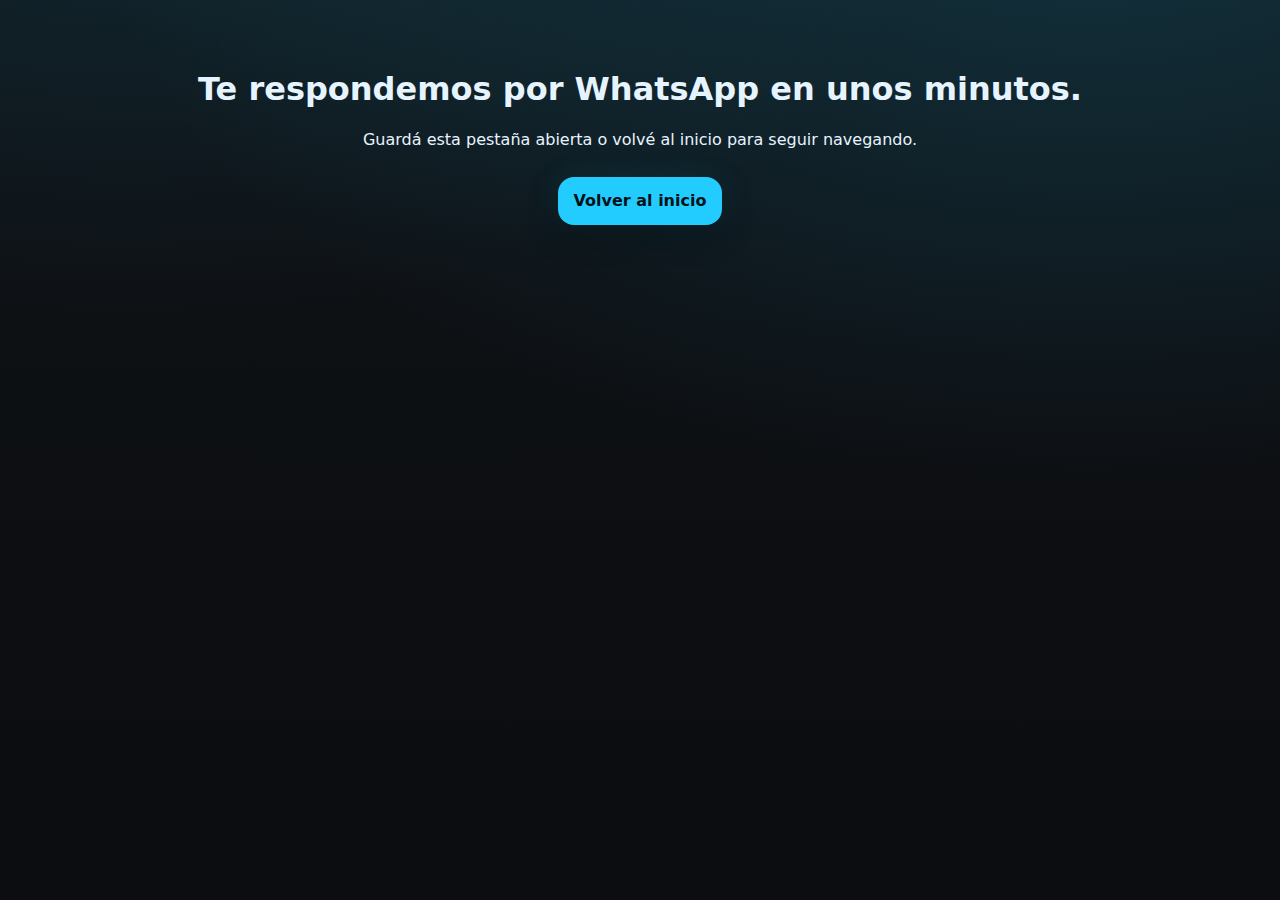
<file: gracias-whatsapp/index.html>
<!DOCTYPE html>
<html lang="es" class="dark">
<head>
  <!-- Google tag (gtag.js) -->
<script async src="https://www.googletagmanager.com/gtag/js?id=G-JY9JDYZB52"></script>
<script>
  window.dataLayer = window.dataLayer || [];
  function gtag(){dataLayer.push(arguments);}
  gtag('js', new Date());

  gtag('config', 'G-JY9JDYZB52');
</script>
  <meta charset="UTF-8">
  <meta name="viewport" content="width=device-width, initial-scale=1.0">
  <meta name="robots" content="index, follow">
  <meta name="referrer" content="strict-origin-when-cross-origin">
  <meta http-equiv="Content-Security-Policy" content="default-src 'self'; script-src 'self' 'unsafe-inline' https://www.googletagmanager.com https://www.google-analytics.com; connect-src 'self' https://www.google-analytics.com https://region1.google-analytics.com https://www.googletagmanager.com; img-src 'self' data: https://www.google-analytics.com; style-src 'self' 'unsafe-inline'; object-src 'none'; frame-ancestors 'self'; base-uri 'self'; upgrade-insecure-requests">
  <title>Gracias por contactarnos por WhatsApp | Ranquel Tech Lab</title>
  <link rel="stylesheet" href="../styles.css">
  <!-- GA4 + Google Ads base tags -->
  <script async src="https://www.googletagmanager.com/gtag/js?id=G-JY9JDYZB52"></script>
  <script>
    window.dataLayer = window.dataLayer || [];
    function gtag(){dataLayer.push(arguments);}
    gtag('js', new Date());

    // GA4
    gtag('config', 'G-JY9JDYZB52');

    // Google Ads (ID que te mandó Google Ads)
    gtag('config', 'AW-958141767');
  </script>
</head>
<body class="thankyou-page">
  <main class="wrap section-padding" style="min-height: 60vh; text-align:center;">
    <h1 class="section-title" style="margin-bottom: 12px;">Te respondemos por WhatsApp en unos minutos.</h1>
    <p style="margin-bottom: 24px;">Guardá esta pestaña abierta o volvé al inicio para seguir navegando.</p>
    <a href="/" class="btn btn-accent glow">Volver al inicio</a>
  </main>
  <script>
    // Evento GA4 personalizado (para Analytics)
    gtag('event', 'whatsapp_lead', {
      event_category: 'lead',
      event_label: 'whatsapp_gracias',
      value: 1
    });

    // Evento de conversión de Google Ads
    gtag('event', 'conversion', {
      'send_to': 'AW-958141767/wsp_click',
      'value': 1.0,
      'currency': 'ARS'
    });
  </script>
</body>
</html>
</file>
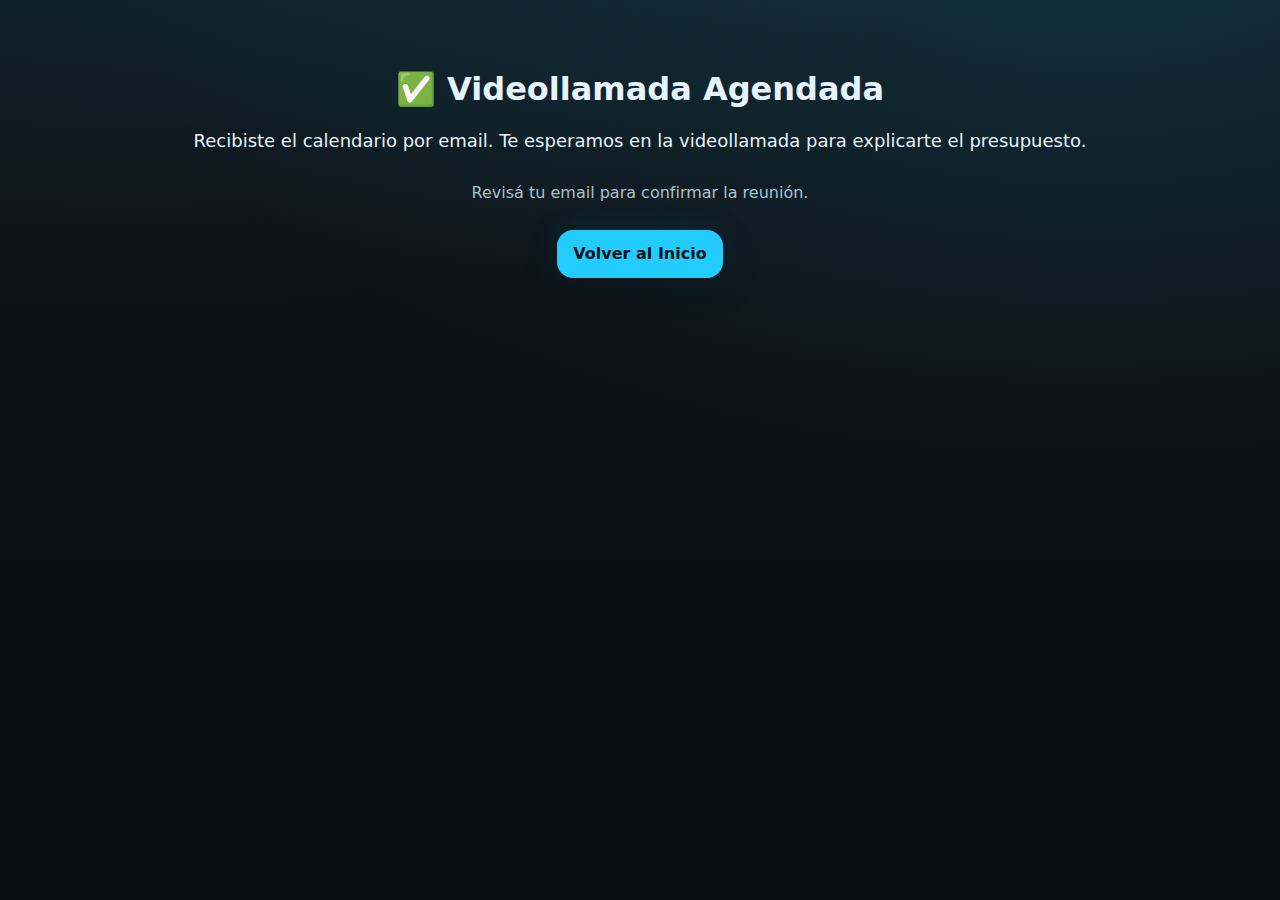
<file: gracias-videollamada.html>
<!DOCTYPE html>
<html lang="es" class="dark">
<head>
  <meta charset="UTF-8">
  <meta name="viewport" content="width=device-width, initial-scale=1.0">
  <title>Videollamada Agendada | Ranquel Tech Lab</title>
  <link rel="stylesheet" href="./styles.css">
  
  <!-- Google Ads Conversion Tracking -->
  <script async src="https://www.googletagmanager.com/gtag/js?id=AW-958141767"></script>
  <script>
    window.dataLayer = window.dataLayer || [];
    function gtag(){dataLayer.push(arguments);}
    gtag('js', new Date());
    gtag('config', 'AW-958141767');
  </script>
  <!-- Event snippet for Reservar cita conversion page -->
<script>
  gtag('event', 'conversion', {'send_to': 'AW-958141767/aqEJCMyjvccbEMeq8MgD'});
</script>
</head>
<body class="thankyou-page">
  <main class="wrap section-padding" style="min-height: 60vh; text-align:center;">
    <h1 class="section-title" style="margin-bottom: 12px;">✅ Videollamada Agendada</h1>
    <p style="margin-bottom: 24px; font-size: 18px;">Recibiste el calendario por email. Te esperamos en la videollamada para explicarte el presupuesto.</p>
    <p style="margin-bottom: 24px; color: var(--text-muted);">Revisá tu email para confirmar la reunión.</p>
    <a href="/" class="btn btn-accent glow">Volver al Inicio</a>
  </main>

  <script>
    // Conversión para videollamada
    gtag('event', 'conversion', {
      'send_to': 'AW-958141767/videollamada_agendada',
      'value': 1.0,
      'currency': 'ARS',
      'transaction_id': 'videollamada_' + Date.now()
    });

    // Evento para GA4
    gtag('event', 'videollamada_agendada', {
      event_category: 'lead',
      event_label: 'videollamada_chatbot',
      value: 1
    });
  </script>
</body>
</html>
</file>
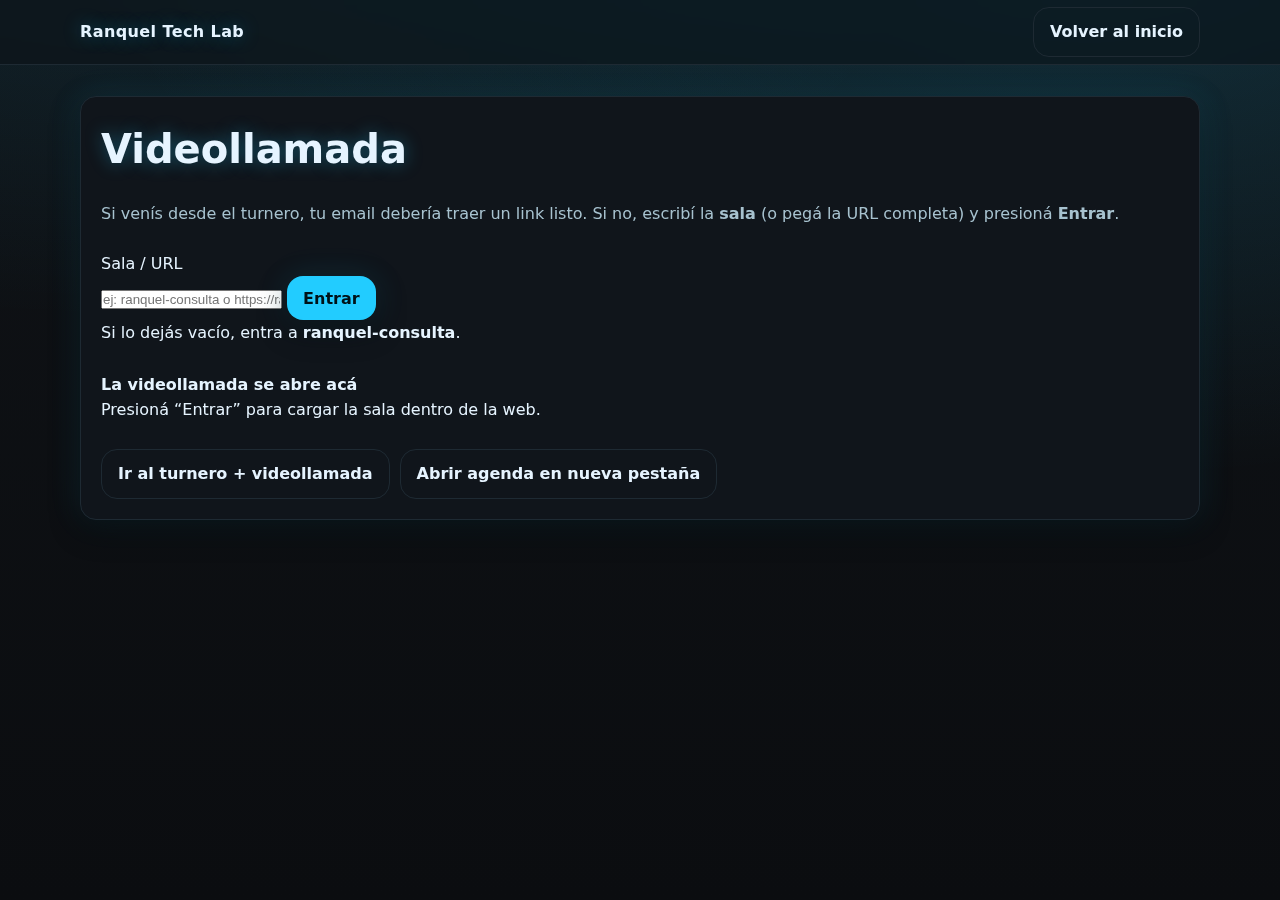
<file: videollamada.html>
<!DOCTYPE html>
<html lang="es">
<head>
  <meta charset="UTF-8" />
  <meta name="viewport" content="width=device-width, initial-scale=1.0" />
  <meta name="robots" content="index, follow" />
  <meta name="referrer" content="strict-origin-when-cross-origin" />

  <meta http-equiv="Content-Security-Policy" content="
    default-src 'self';
    script-src 'self' 'unsafe-inline' https://www.googletagmanager.com https://www.google-analytics.com;
    connect-src 'self' https://www.google-analytics.com https://region1.google-analytics.com https://www.googletagmanager.com;
    img-src 'self' data: https://www.google-analytics.com https://www.googletagmanager.com;
    style-src 'self' 'unsafe-inline';
    frame-src 'self' https://*.daily.co;
    object-src 'none';
    frame-ancestors 'self';
    base-uri 'self';
    upgrade-insecure-requests" />

  <title>Videollamada | Ranquel Tech Lab</title>
  <link rel="stylesheet" href="./styles.css" />

  <!-- GA4 / Ads (si ya lo usás en el sitio, lo mantenemos) -->
  <script async src="https://www.googletagmanager.com/gtag/js?id=G-JY9JDYZB52"></script>
  <script>
    window.dataLayer = window.dataLayer || [];
    function gtag(){dataLayer.push(arguments);}
    gtag('js', new Date());
    gtag('config', 'G-JY9JDYZB52');
  </script>
</head>
<body>
  <header id="header" class="backdrop">
    <nav class="wrap" style="display:flex; justify-content:space-between; align-items:center;">
      <a href="/" class="logo neon">Ranquel Tech Lab</a>
      <a href="/" class="btn btn-ghost">Volver al inicio</a>
    </nav>
  </header>

  <main class="wrap section-padding" style="padding-top: 96px;">
    <div class="panel glow" style="padding: 20px;">
      <h1 class="neon" style="margin:0; font-size: clamp(26px,4vw,40px); font-weight: 800;">Videollamada</h1>
      <p style="margin-top: 8px; color: var(--text-muted);">
        Si venís desde el turnero, tu email debería traer un link listo.
        Si no, escribí la <strong>sala</strong> (o pegá la URL completa) y presioná <strong>Entrar</strong>.
      </p>

      <div class="booking-join" style="margin-top: 12px;">
        <label class="small-label" for="roomInput">Sala / URL</label>
        <div class="booking-join-row">
          <input id="roomInput" class="input" type="text" placeholder="ej: ranquel-consulta o https://ranquel.daily.co/ranquel-consulta" />
          <button id="joinBtn" class="btn btn-accent glow" type="button">Entrar</button>
        </div>
        <p class="help">Si lo dejás vacío, entra a <strong>ranquel-consulta</strong>.</p>
      </div>

      <div id="callContainer" class="daily-container" style="margin-top: 14px;">
        <div class="daily-placeholder">
          <strong>La videollamada se abre acá</strong>
          <p>Presioná “Entrar” para cargar la sala dentro de la web.</p>
        </div>
      </div>

      <div style="margin-top: 14px; display:flex; gap:10px; flex-wrap:wrap;">
        <a class="btn btn-ghost" href="/?view=reservas">Ir al turnero + videollamada</a>
        <a class="btn btn-ghost" target="_blank" rel="noopener noreferrer" href="https://calendar.app.google/LvSPMzEtUA8SKyRk6">Abrir agenda en nueva pestaña</a>
      </div>
    </div>
  </main>

  <script>
    const DEFAULT_ROOM = 'ranquel-consulta';

    function buildDailyUrl(value) {
      const raw = (value || '').trim();
      if (!raw) return `https://ranquel.daily.co/${encodeURIComponent(DEFAULT_ROOM)}`;
      if (/^https?:\/\//i.test(raw)) return raw;
      if (raw.includes('daily.co')) {
        const cleaned = raw.replace(/^\/\//, '');
        return cleaned.startsWith('http') ? cleaned : `https://${cleaned}`;
      }
      return `https://ranquel.daily.co/${encodeURIComponent(raw)}`;
    }

    function render(url) {
      const el = document.getElementById('callContainer');
      el.innerHTML = `
        <iframe
          title="Videollamada"
          src="${url}"
          allow="camera; microphone; fullscreen; speaker; display-capture"
          style="width: 100%; height: 640px; border: 0; border-radius: 12px;"
        ></iframe>
      `;
    }

    const params = new URLSearchParams(window.location.search);
    const room = params.get('room');
    const input = document.getElementById('roomInput');
    const btn = document.getElementById('joinBtn');

    if (room && input) {
      input.value = room;
      render(buildDailyUrl(room));
    }

    btn.addEventListener('click', () => {
      render(buildDailyUrl(input.value));
    });

    input.addEventListener('keydown', (e) => {
      if (e.key === 'Enter') {
        e.preventDefault();
        render(buildDailyUrl(input.value));
      }
    });
  </script>
</body>
</html>
</file>
<file: styles.css>
/* =====================
   Ranquel Tech Lab - Estilos Globales
   Archivo: styles.css
   ===================== */

/* Variables CSS */
:root {
  --bg: #0b0d10;
  --bg-2: #0f1216;
  --surface: #10151b;
  --border: #1e2a33;
  --text: #e6f4ff;
  --text-muted: #a7c2cf;
  --accent: #22ccff;
  --accent-600: #14b3e6;
  --accent-700: #0aa3d6;
  --ink-on-accent: #001218;
  --accent-rgb: 34 204 255;
  --bg-rgb: 11 13 16;
  --text-rgb: 230 244 255;
}

* {
  margin: 0;
  padding: 0;
  box-sizing: border-box;
}

html, body {
  height: 100%;
  scroll-behavior: smooth;
}

body {
  background: 
    radial-gradient(1000px 600px at 85% -120px, rgba(34,204,255,.18), transparent),
    radial-gradient(800px 400px at 10% -80px, rgba(34,204,255,.10), transparent),
    linear-gradient(180deg, var(--bg-2), var(--bg));
  color: var(--text);
  font-family: ui-sans-serif, system-ui, -apple-system, 'Segoe UI', Roboto, Inter, Arial, sans-serif;
  line-height: 1.6;
  -webkit-font-smoothing: antialiased;
}

.wrap {
  max-width: 72rem;
  margin: 0 auto;
  padding: 0 1rem;
}

.panel {
  background: var(--surface);
  border: 1px solid var(--border);
  border-radius: 16px;
  padding: 16px;
  display: grid;
  gap: 12px;
}

.btn {
  display: inline-flex;
  align-items: center;
  gap: .5rem;
  border-radius: 16px;
  padding: .7rem 1rem;
  font-weight: 600;
  min-height: 44px;
  cursor: pointer;
  border: none;
  font-family: inherit;
  font-size: 1rem;
  transition: all 0.2s ease;
  text-decoration: none;
}

.btn-accent {
  background: var(--accent);
  color: var(--ink-on-accent);
  box-shadow: 0 10px 30px rgba(0,0,0,.35), 0 0 24px rgba(34,204,255,.25);
}

.btn-accent:hover {
  background: var(--accent-600);
  transform: translateY(-2px);
}

.btn-accent:active {
  background: var(--accent-700);
  transform: translateY(0);
}

.btn-ghost {
  color: var(--text);
  border: 1px solid var(--border);
  background: transparent;
}

.btn-ghost:hover {
  background: rgba(34,204,255,.08);
  border-color: var(--accent);
}

.neon {
  text-shadow: 0 0 18px rgba(34,204,255,.35);
}

.glow {
  box-shadow: 0 10px 30px rgba(0,0,0,.35), 0 0 32px rgba(34,204,255,.12);
}

.badge {
  display: inline-block;
  border: 1px solid var(--border);
  padding: .25rem .6rem;
  border-radius: 999px;
  background: linear-gradient(90deg, rgba(34,204,255,.18), rgba(34,204,255,.05));
  color: var(--text);
  font-size: .875rem;
  width: fit-content;
}

.grid {
  display: grid;
  gap: 1rem;
}

@media (min-width: 640px) {
  .grid-2 {
    grid-template-columns: repeat(2, 1fr);
  }
}

@media (min-width: 768px) {
  .grid-3 {
    grid-template-columns: repeat(3, 1fr);
  }
}

header.backdrop {
  backdrop-filter: saturate(150%) blur(10px);
  background: rgba(15,18,22,.65);
  position: fixed;
  inset-inline: 0;
  top: 0;
  z-index: 50;
  border-bottom: 1px solid var(--border);
}

header nav {
  display: flex;
  align-items: center;
  justify-content: space-between;
  height: 64px;
}

header .logo {
  font-weight: 700;
  letter-spacing: .4px;
  color: var(--text);
  text-decoration: none;
}

.mobile-menu {
  border-top: 1px solid var(--border);
}

.mobile-menu ul {
  padding: 8px 0;
  display: grid;
  gap: 8px;
  list-style: none;
}

.mobile-menu a {
  display: block;
  padding: 8px 12px;
  color: var(--text);
  text-decoration: none;
  transition: background 0.2s ease;
}

.mobile-menu a:hover {
  background: rgba(34,204,255,.1);
}

a:focus, button:focus {
  outline: 2px solid var(--accent);
  outline-offset: 3px;
  border-radius: 10px;
}

.thumb {
  position: relative;
  width: 100%;
  aspect-ratio: 16/9;
  border-radius: 12px;
  border: 1px solid var(--border);
  background: linear-gradient(135deg, rgba(34,204,255,.18), rgba(34,204,255,.06));
  overflow: hidden;
  display: flex;
  align-items: center;
  justify-content: center;
}

.thumb svg {
  width: 70%;
  height: 70%;
  color: var(--text);
}

.thumb-img {
  position: absolute;
  inset: 0;
  width: 100%;
  height: 100%;
  object-fit: cover;
}

/* HERO SECTION IMPROVED */
#hero {
  position: relative;
  overflow: hidden;
  border-bottom: 1px solid var(--border);
  min-height: 100vh;
  display: flex;
  align-items: center;
}

.hero-background {
  position: absolute;
  top: 0;
  left: 0;
  width: 100%;
  height: 100%;
  background-image: url('./images/Portada.webp');
  background-size: cover;
  background-position: center;
  background-repeat: no-repeat;
  opacity: 0.7; /* 70% de opacidad */
  filter: blur(2px) brightness(0.7);
  z-index: -1;
}

#hero .wrap {
  padding-top: 80px;
  padding-bottom: 80px;
  position: relative;
  z-index: 2;
  max-width: min(77vw, 1200px);
  margin-left: clamp(1rem, 4vw, 2.5rem);
  margin-right: auto;
}

.hero-content {
  display: grid;
  gap: 2rem;
}

@media (min-width: 768px) {
  .hero-content {
    grid-template-columns: 1.2fr 1fr;
    align-items: center;
  }
}

.hero-text {
  display: grid;
  gap: 1rem;
  text-align: left;
  max-width: min(77vw, 1100px);
}

#hero h1 {
  font-size: clamp(32px, 5vw, 44px);
  font-weight: 800;
  letter-spacing: .2px;
  margin-top: 12px;
  max-width: 77%;
  line-height: 1.1;
}

#hero .hero-subtitle {
  margin-top: 12px;
  color: #f3f7ff;
  max-width: 77%;
  font-size: 18px;
  text-shadow: 0 2px 10px rgba(0, 0, 0, 0.65), 0 0 6px rgba(0, 0, 0, 0.45);
  -webkit-text-stroke: 0.3px rgba(255, 255, 255, 0.9);
  text-align: left;
}

@media (max-width: 1023px) {
  #hero .wrap {
    max-width: 100%;
    margin-left: auto;
    margin-right: auto;
  }

  .hero-text,
  #hero h1,
  #hero .hero-subtitle {
    max-width: 100%;
  }
}

#hero .hero-buttons {
  margin-top: 24px;
  display: flex;
  flex-wrap: wrap;
  gap: 12px;
}

.section-padding {
  padding-top: 64px;
  padding-bottom: 64px;
}

.section-title {
  font-size: clamp(22px, 3vw, 32px);
  font-weight: 700;
  text-align: center;
}

.text-center {
  text-align: center;
}

.about-grid {
  display: grid;
  gap: 1rem;
  margin-top: 16px;
}

@media (min-width: 768px) {
  .about-grid {
    grid-template-columns: 1.2fr 1fr;
    align-items: center;
  }
}

.about-grid p {
  margin-top: 12px;
  color: var(--text-muted);
}

#services .panel h3 {
  font-size: 18px;
  font-weight: 700;
}

#services .panel p {
  margin-top: 4px;
  color: var(--text-muted);
}

#ia p {
  margin-top: 12px;
  color: var(--text-muted);
  max-width: 960px;
  margin-inline: auto;
}

#ia .panel h3 {
  font-size: 18px;
  font-weight: 700;
}

#ia .panel p {
  color: var(--text-muted);
}

.marketing-subtitle {
  margin-top: 12px;
  color: var(--text-muted);
  max-width: 960px;
  margin-inline: auto;
}

.marketing-icons {
  display: flex;
  flex-wrap: wrap;
  justify-content: center;
  gap: 20px;
  margin-top: 22px;
}

.marketing-icon {
  height: 48px;
  width: auto;
}

.metodo-grid {
  display: grid;
  gap: 1rem;
  margin-top: 24px;
  align-items: start;
}

@media (min-width: 768px) {
  .metodo-grid {
    grid-template-columns: repeat(2, 1fr);
  }
  
  .step {
    max-width: min(560px, 95%);
  }
  
  .step-left {
    justify-self: end;
    transform: translateX(-6px);
  }
  
  .step-right {
    justify-self: start;
    transform: translateX(6px);
  }
}

.step .thumb {
  margin-top: 8px;
}

.step h3 {
  font-weight: 700;
}

.step p {
  white-space: pre-wrap;
  margin-top: 2px;
  color: var(--text-muted);
  font-family: inherit;
}

#vistaOpciones ul {
  margin-top: 8px;
  display: grid;
  gap: 8px;
  list-style: none;
}

#vistaOpciones li {
  color: var(--text-muted);
}

#vistaOpciones h3 {
  font-weight: 700;
}

.cta-rail {
  border: 1px dashed var(--border);
  border-radius: 24px;
  background: linear-gradient(180deg, rgba(34,204,255,.07), rgba(34,204,255,.03));
  padding: 20px;
  display: flex;
  align-items: center;
  justify-content: center;
  gap: 16px;
  text-align: center;
}

.cta-rail > div {
  display: grid;
  gap: 6px;
}

.cta-title {
  font-size: clamp(18px, 2.5vw, 22px);
}

footer {
  border-top: 1px solid var(--border);
  margin-top: 32px;
}

.footer-content {
  padding: 24px 0 96px 0;
  display: grid;
  gap: 12px;
  justify-items: center;
}

.footer-icons {
  display: flex;
  gap: 12px;
  justify-content: center;
  flex-wrap: wrap;
}

.footer-icon {
  display: inline-flex;
  width: 36px;
  height: 36px;
  align-items: center;
  justify-content: center;
  border: 1px solid var(--border);
  border-radius: 9999px;
  color: var(--text);
  text-decoration: none;
  transition: all 0.2s ease;
}

.footer-icon:hover {
  background: rgba(34,204,255,.1);
  border-color: var(--accent);
  transform: translateY(-2px);
}

[data-reveal] {
  opacity: 0;
  transform: translateY(18px);
  transition: transform .6s ease, opacity .6s ease;
}

.reveal-in {
  opacity: 1 !important;
  transform: translateY(0) !important;
}

@media (max-width: 640px) {
  #hero .hero-buttons {
    flex-direction: column;
    align-items: stretch;
  }
  
  #hero .btn {
    justify-content: center;
  }
}

img {
  background: linear-gradient(90deg, var(--surface), var(--border), var(--surface));
}
/* Chatbot Ranquel Tech Lab */
#chatbot-container {
  position: fixed;
  right: 16px;
  bottom: 16px;
  z-index: 9999;
  font-family: system-ui, -apple-system, BlinkMacSystemFont, "Segoe UI", sans-serif;
}

.chatbot-toggle {
  border: none;
  border-radius: 999px;
  padding: 8px 16px;
  background: #7c3aed;
  color: #fff;
  font-size: 14px;
  cursor: pointer;
  box-shadow: 0 10px 25px rgba(0, 0, 0, 0.35);
}

.chatbot-panel {
  margin-top: 8px;
  width: 320px;
  max-height: 480px;
  background: rgba(15, 23, 42, 0.96);
  color: #e5e7eb;
  border-radius: 16px;
  padding: 12px;
  box-shadow: 0 20px 40px rgba(0, 0, 0, 0.5);
  backdrop-filter: blur(12px);
  font-size: 12px;
  overflow-y: auto;
}

.chatbot-hidden {
  display: none;
}

.chatbot-input,
.chatbot-select,
.chatbot-textarea {
  width: 100%;
  margin-top: 4px;
  margin-bottom: 6px;
  padding: 6px 8px;
  border-radius: 8px;
  border: none;
  background: #020617;
  color: #e5e7eb;
  font-size: 12px;
}

.chatbot-textarea {
  min-height: 80px;
  resize: vertical;
}

.chatbot-btn-primary {
  width: 100%;
  padding: 8px;
  border-radius: 999px;
  border: none;
  background: #7c3aed;
  color: #fff;
  font-weight: 600;
  font-size: 12px;
  cursor: pointer;
  margin-top: 4px;
}

.chatbot-btn-primary:disabled {
  opacity: 0.5;
  cursor: not-allowed;
}

.chatbot-btn-link {
  width: 100%;
  border: none;
  background: none;
  color: #9ca3af;
  font-size: 11px;
  text-decoration: underline;
  cursor: pointer;
  margin-top: 2px;
  text-align: center;
}

.chatbot-badge {
  font-size: 11px;
  color: #a5b4fc;
}
</file>
